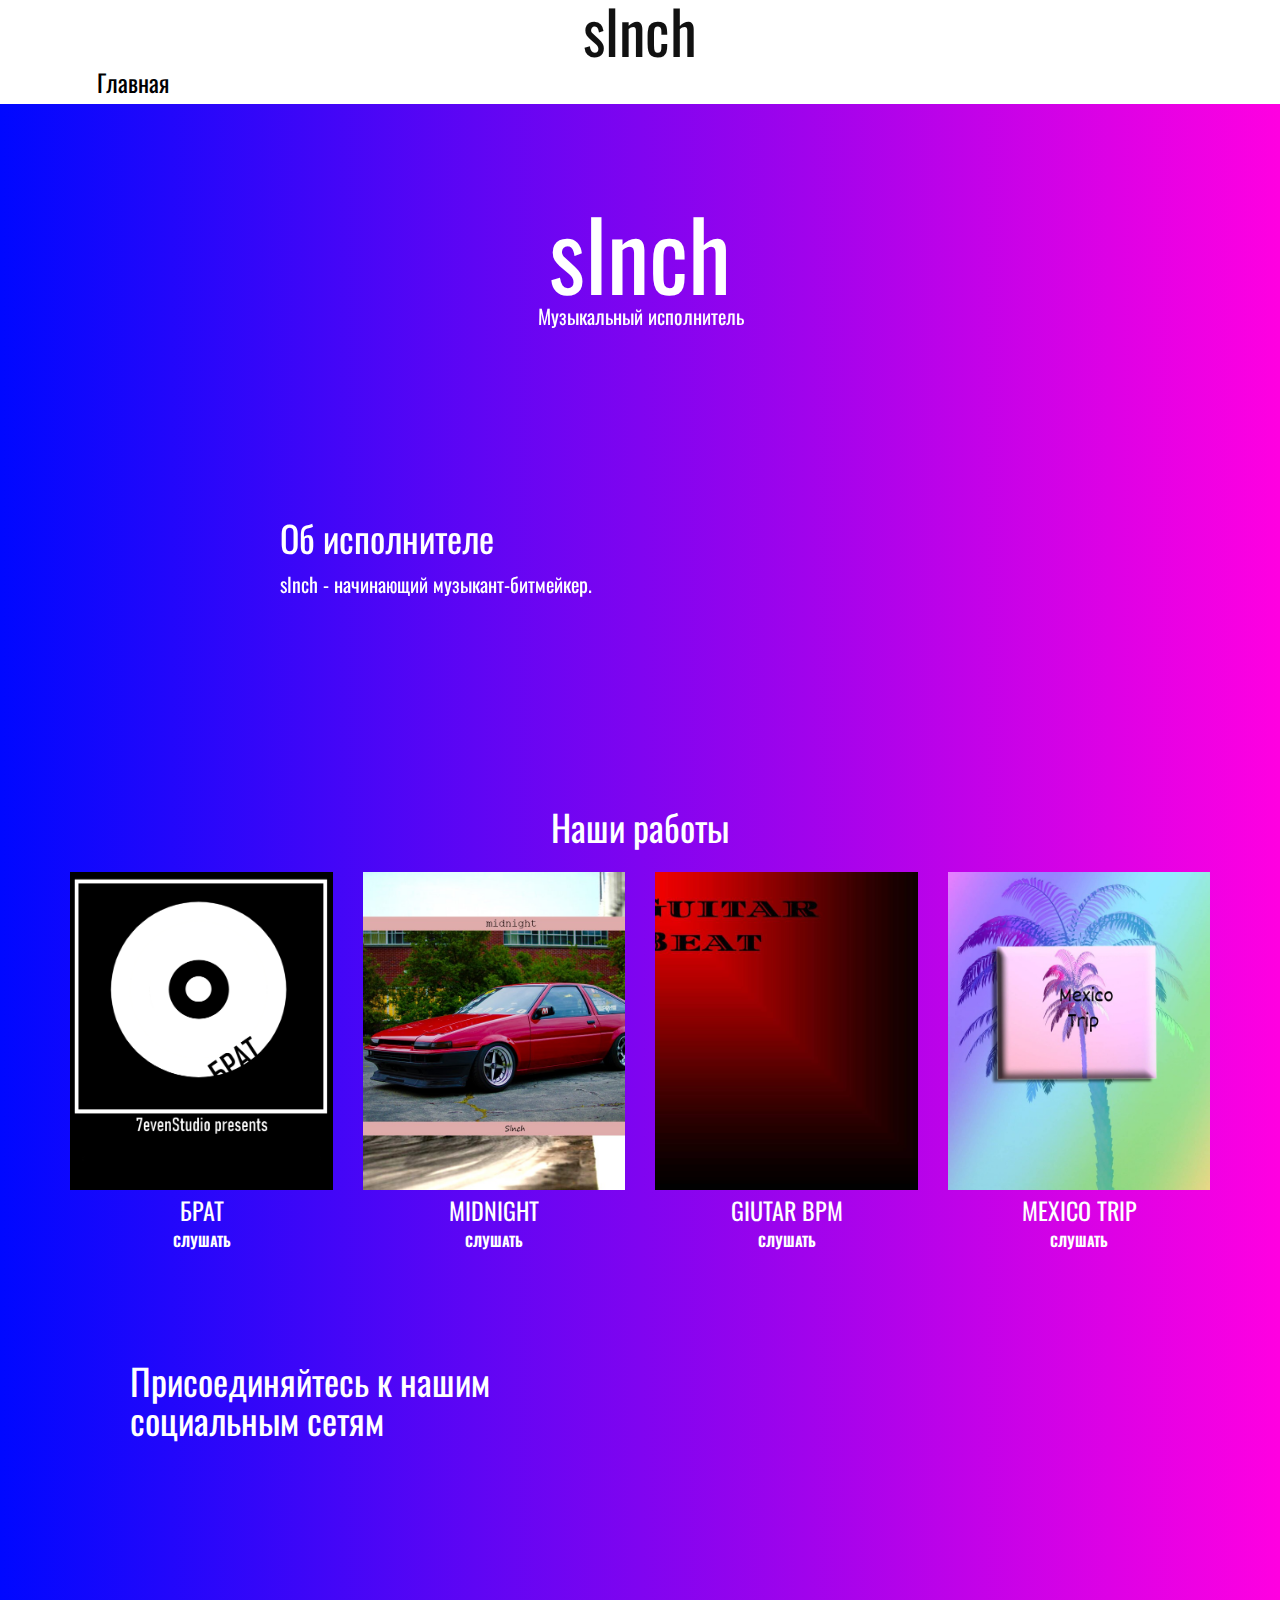
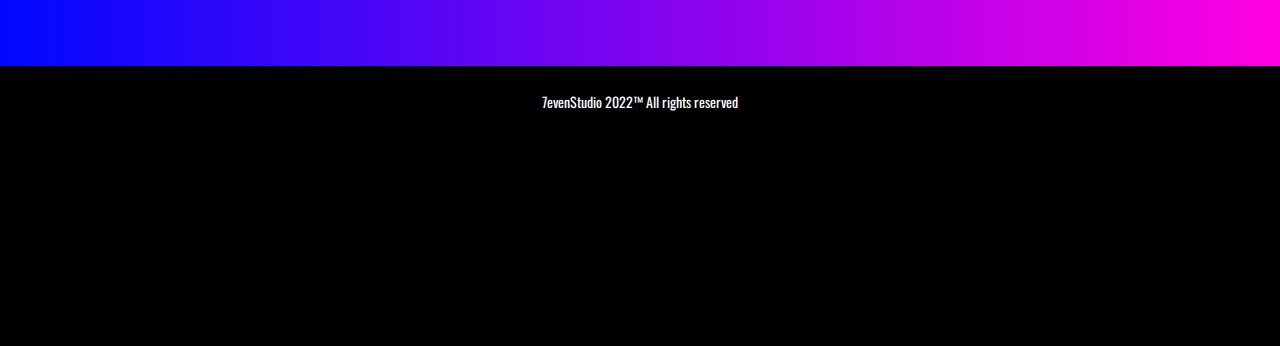
<file: index.html>
<!DOCTYPE html>
<html style="font-size: 16px;" lang="ru"><head>
    <meta name="viewport" content="width=device-width, initial-scale=1.0">
    <meta charset="utf-8">
    <meta name="keywords" content="slnch, исполнитель,музыка,music,musician,slnc,slinc">
    <meta name="description" content="Музыкант">
    <title>slnch</title>
    <link rel="stylesheet" href="nicepage.css" media="screen">
<link rel="stylesheet" href="MAIN_WINDOW.css" media="screen">
    <script class="u-script" type="text/javascript" src="jquery.js" "="" defer=""></script>
    <script class="u-script" type="text/javascript" src="nicepage.js" "="" defer=""></script>
    <meta name="generator" content="Nicepage 4.15.8, nicepage.com">
    <meta property="og:title" content="slnch">
    <meta property="og:description" content="Сайт музыканта slnch">
    <meta property="og:image" content="https://exezt.github.io/slnch.github.io/images/vda3askm2sbfjl717q9q.png">
    <meta property="og:url" content="https://exezt.github.io/slnch.github.io/">
    <link id="u-theme-google-font" rel="stylesheet" href="https://fonts.googleapis.com/css?family=Roboto:100,100i,300,300i,400,400i,500,500i,700,700i,900,900i|Open+Sans:300,300i,400,400i,500,500i,600,600i,700,700i,800,800i">
    <link id="u-page-google-font" rel="stylesheet" href="https://fonts.googleapis.com/css?family=Oswald:200,300,400,500,600,700">
    
    
    
    
    
    
    
    <script type="application/ld+json">{
		"@context": "http://schema.org",
		"@type": "Organization",
		"name": "MAIN_WEB"
}</script>
    <meta name="theme-color" content="#478ac9">
    <meta property="og:type" content="website">
  </head>
  <body data-home-page="MAIN_WINDOW.html" data-home-page-title="MAIN_WINDOW" class="u-body u-xl-mode" data-lang="ru"><header class=" u-clearfix u-header u-section-row-container" id="sec-7d97" data-animation-name="" data-animation-duration="0" data-animation-delay="0" data-animation-direction=""><div class="u-section-rows">
        <div class="u-clearfix u-section-row u-section-row-1" data-animation-name="" data-animation-duration="0" data-animation-delay="0" data-animation-direction="" id="sec-5b0d">
          
          
          
          
          
          <div class="u-align-left u-clearfix u-sheet u-valign-middle u-sheet-1">
            <p class="u-align-center u-custom-font u-font-oswald u-hover-feature u-text u-text-1">slnch</p>
          </div>
        </div>
        <div class="u-section-row u-section-row-2" id="sec-98c6">
          <div class="u-clearfix u-sheet u-sheet-2">
            <nav class="u-align-left u-menu u-menu-one-level u-offcanvas u-menu-1" data-submenu-level="with-reload">
              <div class="menu-collapse u-custom-font u-font-oswald" style="font-size: 1.5rem;">
                <a class="u-button-style u-custom-text-active-color u-custom-text-hover-color u-gradient u-nav-link" href="#" style="background-image: linear-gradient(to right, #ff00e1, #0008ff); padding: 5px 4px; font-size: calc(1em + 10px);">
                  <svg class="u-svg-link" preserveAspectRatio="xMidYMin slice" viewBox="0 0 302 302" style=""><use xmlns:xlink="http://www.w3.org/1999/xlink" xlink:href="#svg-8a8f"></use></svg>
                  <svg xmlns="http://www.w3.org/2000/svg" xmlns:xlink="http://www.w3.org/1999/xlink" version="1.1" id="svg-8a8f" x="0px" y="0px" viewBox="0 0 302 302" style="enable-background:new 0 0 302 302;" xml:space="preserve" class="u-svg-content"><g><rect y="36" width="302" height="30"></rect><rect y="236" width="302" height="30"></rect><rect y="136" width="302" height="30"></rect>
</g><g></g><g></g><g></g><g></g><g></g><g></g><g></g><g></g><g></g><g></g><g></g><g></g><g></g><g></g><g></g></svg>
                </a>
              </div>
              <div class="u-custom-menu u-nav-container">
                <ul class="u-custom-font u-font-oswald u-nav u-unstyled u-nav-1"><li class="u-nav-item"><a class="u-button-style u-nav-link u-text-active-black u-text-hover-custom-color-1" href="MAIN_WINDOW.html" style="padding: 10px 28px;">Главная</a>
</li></ul>
              </div>
              <div class="u-custom-menu u-nav-container-collapse">
                <div class="u-align-center u-container-style u-gradient u-inner-container-layout u-opacity u-opacity-95 u-sidenav u-sidenav-1">
                  <div class="u-inner-container-layout u-sidenav-overflow">
                    <div class="u-menu-close"></div>
                    <ul class="u-align-center u-custom-font u-font-oswald u-nav u-popupmenu-items u-unstyled u-nav-2"><li class="u-nav-item"><a class="u-button-style u-nav-link" href="MAIN_WINDOW.html">Главная</a>
</li></ul>
                  </div>
                </div>
                <div class="u-black u-menu-overlay u-opacity u-opacity-70"></div>
              </div>
            </nav>
          </div>
          
          
          
          
          
        </div>
      </div></header>
    <section class="skrollable skrollable-between u-align-center u-clearfix u-gradient u-section-1" id="sec-a178">
      <div class="u-clearfix u-sheet u-sheet-1">
        <h1 class="u-custom-font u-font-oswald u-text u-text-body-alt-color u-text-default u-title u-text-1" data-animation-name="customAnimationIn" data-animation-duration="3000"><b></b>slnch 
        </h1>
        <p class="u-custom-font u-font-oswald u-large-text u-text u-text-body-alt-color u-text-variant u-text-2" data-animation-name="customAnimationIn" data-animation-duration="3000">Музыкальный исполнитель</p>
      </div>
    </section>
    <section class="skrollable u-align-center u-clearfix u-gradient u-section-2" id="sec-ae1a">
      <div class="u-clearfix u-sheet u-sheet-1">
        <div class="u-container-style u-group u-group-1" data-animation-name="customAnimationIn" data-animation-duration="1000" data-animation-direction="" data-animation-delay="250">
          <div class="u-container-layout u-container-layout-1">
            <h2 class="u-custom-font u-font-oswald u-text u-text-default u-text-white u-text-1" data-animation-name="customAnimationIn" data-animation-duration="3000">Об исполнителе</h2>
            <h5 class="u-custom-font u-font-oswald u-text u-text-default u-text-white u-text-2" data-animation-name="customAnimationIn" data-animation-duration="3000" data-animation-direction="X">slnch - начинающий музыкант-битмейкер.</h5>
          </div>
        </div>
      </div>
    </section>
    <section class="u-align-center u-clearfix u-gradient u-section-3" id="carousel_98b2">
      <div class="u-clearfix u-sheet u-sheet-1">
        <h2 class="u-custom-font u-font-oswald u-text u-text-white u-text-1">Наши работы</h2>
        <div class="u-expanded-width u-list u-list-1">
          <div class="u-repeater u-repeater-1">
            <div class="u-container-style u-list-item u-repeater-item u-shape-rectangle u-list-item-1">
              <div class="u-container-layout u-similar-container u-container-layout-1">
                <img class="u-expanded-width u-image u-image-1" src="images/345351345.png" data-image-width="1280" data-image-height="1510">
                <div class="u-align-center u-container-style u-group u-group-1">
                  <div class="u-container-layout u-container-layout-2">
                    <h4 class="u-custom-font u-font-oswald u-text u-text-white u-text-2">БРАТ</h4>
                    <a href="https://soundcloud.com/slnch/brat_slnch" class="u-border-none u-btn u-button-style u-custom-font u-font-oswald u-none u-text-white u-btn-1">слушать</a>
                  </div>
                </div>
              </div>
            </div>
            <div class="u-align-center u-container-style u-list-item u-repeater-item u-shape-rectangle u-list-item-2">
              <div class="u-container-layout u-similar-container u-container-layout-3">
                <img class="u-expanded-width u-image u-image-2" src="images/23124134223421.jpg" data-image-width="1200" data-image-height="800">
                <div class="u-align-center u-container-style u-group u-video-cover u-group-2">
                  <div class="u-container-layout u-container-layout-4">
                    <h4 class="u-custom-font u-font-oswald u-text u-text-white u-text-3">MIDNIGHT</h4>
                    <a href="https://soundcloud.com/slnch/midnight" class="u-border-none u-btn u-button-style u-custom-font u-font-oswald u-none u-text-white u-btn-2">Слушать</a>
                  </div>
                </div>
              </div>
            </div>
            <div class="u-align-center u-container-style u-list-item u-repeater-item u-shape-rectangle u-list-item-3">
              <div class="u-container-layout u-similar-container u-container-layout-5">
                <img class="u-expanded-width u-image u-image-3" src="images/WhatsAppImage2022-07-30at13.30.18.jpeg" data-image-width="800" data-image-height="800">
                <div class="u-align-center u-container-style u-group u-video-cover u-group-3">
                  <div class="u-container-layout u-container-layout-6">
                    <h4 class="u-custom-font u-font-oswald u-text u-text-white u-text-4">GIUTAR BPM</h4>
                    <a href="https://soundcloud.com/slnch/guitar-bpm" class="u-border-none u-btn u-button-style u-custom-font u-font-oswald u-none u-text-white u-btn-3">Слушать</a>
                  </div>
                </div>
              </div>
            </div>
            <div class="u-align-center u-container-style u-list-item u-repeater-item u-shape-rectangle u-list-item-4">
              <div class="u-container-layout u-similar-container u-container-layout-7">
                <img class="u-expanded-width u-image u-image-4" src="images/WhatsAppImage2022-07-30at13.24.03.jpeg" data-image-width="1280" data-image-height="720">
                <div class="u-align-center u-container-style u-group u-video-cover u-group-4">
                  <div class="u-container-layout u-container-layout-8">
                    <h4 class="u-custom-font u-font-oswald u-text u-text-white u-text-5">MEXICO TRIP</h4>
                    <a href="https://soundcloud.com/slnch/mexico-trip" class="u-border-none u-btn u-button-style u-custom-font u-font-oswald u-none u-text-white u-btn-4">слушать</a>
                  </div>
                </div>
              </div>
            </div>
          </div>
        </div>
      </div>
    </section>
    <section class="skrollable u-clearfix u-gradient u-section-4" id="sec-a790">
      <div class="u-clearfix u-sheet u-sheet-1">
        <div class="u-clearfix u-expanded-width u-layout-wrap u-layout-wrap-1">
          <div class="u-gutter-0 u-layout">
            <div class="u-layout-row">
              <div class="u-align-left u-container-style u-layout-cell u-left-cell u-size-30 u-layout-cell-1">
                <div class="u-container-layout u-container-layout-1">
                  <h2 class="u-custom-font u-font-oswald u-text u-text-white u-text-1">Присоединяйтесь к нашим социальным сетям</h2>
                </div>
              </div>
              <div class="u-align-left-sm u-align-left-xs u-align-right-lg u-align-right-md u-align-right-xl u-container-style u-layout-cell u-right-cell u-size-30 u-layout-cell-2" data-animation-name="customAnimationIn" data-animation-duration="3000">
                <div class="u-container-layout u-valign-middle u-container-layout-2">
                  <div class="u-social-icons u-spacing-20 u-social-icons-1">
                    <a class="u-social-url" title="instagram" target="_blank" href="https://instagram.com/name"><span class="u-icon u-social-icon u-social-instagram u-icon-1"><svg class="u-svg-link" preserveAspectRatio="xMidYMin slice" viewBox="0 0 512 512" style=""><use xmlns:xlink="http://www.w3.org/1999/xlink" xlink:href="#svg-ddc9"></use></svg><svg class="u-svg-content" viewBox="0 0 512 512" id="svg-ddc9"><path d="m305 256c0 27.0625-21.9375 49-49 49s-49-21.9375-49-49 21.9375-49 49-49 49 21.9375 49 49zm0 0"></path><path d="m370.59375 169.304688c-2.355469-6.382813-6.113281-12.160157-10.996094-16.902344-4.742187-4.882813-10.515625-8.640625-16.902344-10.996094-5.179687-2.011719-12.960937-4.40625-27.292968-5.058594-15.503906-.707031-20.152344-.859375-59.402344-.859375-39.253906 0-43.902344.148438-59.402344.855469-14.332031.65625-22.117187 3.050781-27.292968 5.0625-6.386719 2.355469-12.164063 6.113281-16.902344 10.996094-4.882813 4.742187-8.640625 10.515625-11 16.902344-2.011719 5.179687-4.40625 12.964843-5.058594 27.296874-.707031 15.5-.859375 20.148438-.859375 59.402344 0 39.25.152344 43.898438.859375 59.402344.652344 14.332031 3.046875 22.113281 5.058594 27.292969 2.359375 6.386719 6.113281 12.160156 10.996094 16.902343 4.742187 4.882813 10.515624 8.640626 16.902343 10.996094 5.179688 2.015625 12.964844 4.410156 27.296875 5.0625 15.5.707032 20.144532.855469 59.398438.855469 39.257812 0 43.90625-.148437 59.402344-.855469 14.332031-.652344 22.117187-3.046875 27.296874-5.0625 12.820313-4.945312 22.953126-15.078125 27.898438-27.898437 2.011719-5.179688 4.40625-12.960938 5.0625-27.292969.707031-15.503906.855469-20.152344.855469-59.402344 0-39.253906-.148438-43.902344-.855469-59.402344-.652344-14.332031-3.046875-22.117187-5.0625-27.296874zm-114.59375 162.179687c-41.691406 0-75.488281-33.792969-75.488281-75.484375s33.796875-75.484375 75.488281-75.484375c41.6875 0 75.484375 33.792969 75.484375 75.484375s-33.796875 75.484375-75.484375 75.484375zm78.46875-136.3125c-9.742188 0-17.640625-7.898437-17.640625-17.640625s7.898437-17.640625 17.640625-17.640625 17.640625 7.898437 17.640625 17.640625c-.003906 9.742188-7.898437 17.640625-17.640625 17.640625zm0 0"></path><path d="m256 0c-141.363281 0-256 114.636719-256 256s114.636719 256 256 256 256-114.636719 256-256-114.636719-256-256-256zm146.113281 316.605469c-.710937 15.648437-3.199219 26.332031-6.832031 35.683593-7.636719 19.746094-23.246094 35.355469-42.992188 42.992188-9.347656 3.632812-20.035156 6.117188-35.679687 6.832031-15.675781.714844-20.683594.886719-60.605469.886719-39.925781 0-44.929687-.171875-60.609375-.886719-15.644531-.714843-26.332031-3.199219-35.679687-6.832031-9.8125-3.691406-18.695313-9.476562-26.039063-16.957031-7.476562-7.339844-13.261719-16.226563-16.953125-26.035157-3.632812-9.347656-6.121094-20.035156-6.832031-35.679687-.722656-15.679687-.890625-20.6875-.890625-60.609375s.167969-44.929688.886719-60.605469c.710937-15.648437 3.195312-26.332031 6.828125-35.683593 3.691406-9.808594 9.480468-18.695313 16.960937-26.035157 7.339844-7.480469 16.226563-13.265625 26.035157-16.957031 9.351562-3.632812 20.035156-6.117188 35.683593-6.832031 15.675781-.714844 20.683594-.886719 60.605469-.886719s44.929688.171875 60.605469.890625c15.648437.710937 26.332031 3.195313 35.683593 6.824219 9.808594 3.691406 18.695313 9.480468 26.039063 16.960937 7.476563 7.34375 13.265625 16.226563 16.953125 26.035157 3.636719 9.351562 6.121094 20.035156 6.835938 35.683593.714843 15.675781.882812 20.683594.882812 60.605469s-.167969 44.929688-.886719 60.605469zm0 0"></path></svg></span>
                    </a>
                    <a class="u-social-url" target="_blank" data-type="VK" title="VK" href="#sec-8b09"><span class="u-file-icon u-icon u-social-icon u-social-vk u-icon-2"><img src="images/5969029.png" alt=""></span>
                    </a>
                    <a class="u-social-url" target="_blank" data-type="Telegram" title="Telegram" href="https://t.me/strogomd"><span class="u-file-icon u-icon u-social-icon u-social-telegram u-icon-3"><img src="images/2111710.png" alt=""></span>
                    </a>
                  </div>
                </div>
              </div>
            </div>
          </div>
        </div>
      </div>
    </section>
    <div class="u-rotation-parent"></div>
    
    
    
    
    <footer class="u-align-center u-black u-clearfix u-footer u-footer" id="sec-1759"><div class="u-clearfix u-sheet u-sheet-1">
        <p class="u-custom-font u-font-oswald u-small-text u-text u-text-variant u-text-1">7evenStudio 2022™︎ All rights reserved<br>
        </p>
      </div></footer>
  <span style="height: 64px; width: 64px; right: 30px; bottom: 155px; padding: 10px; background-image: linear-gradient(#ff00e1, #0008ff);" class="u-back-to-top u-file-icon u-flip-horizontal u-flip-vertical u-gradient u-icon u-icon-circle u-opacity u-opacity-85 u-rotate-90 u-text-black" data-href="#"><img src="images/7850723.png" alt="" data-original-src="images/7850723-7.png" data-color="#000000"></span>
  <section class="u-align-center u-black u-clearfix u-container-style u-dialog-block u-opacity u-opacity-70 u-valign-middle u-dialog-section-7" id="sec-8b09">
      <div class="u-container-style u-dialog u-shape-rectangle u-white u-dialog-1">
        <div class="u-container-layout u-container-layout-1">
          <h2 class="u-align-center u-custom-font u-font-oswald u-text u-text-default u-text-1">404 not found</h2>
          <p class="u-align-center u-custom-font u-font-oswald u-text u-text-2">Приносим извинения за предоставленные неудобства</p>
        </div><button class="u-absolute-hcenter u-dialog-close-button u-icon u-text-black u-icon-1"><svg class="u-svg-link" preserveAspectRatio="xMidYMin slice" viewBox="0 0 413.348 413.348" style=""><use xmlns:xlink="http://www.w3.org/1999/xlink" xlink:href="#svg-5801"></use></svg><svg xmlns="http://www.w3.org/2000/svg" xmlns:xlink="http://www.w3.org/1999/xlink" version="1.1" xml:space="preserve" class="u-svg-content" viewBox="0 0 413.348 413.348" id="svg-5801"><path d="m413.348 24.354-24.354-24.354-182.32 182.32-182.32-182.32-24.354 24.354 182.32 182.32-182.32 182.32 24.354 24.354 182.32-182.32 182.32 182.32 24.354-24.354-182.32-182.32z"></path></svg></button>
      </div>
    </section><style> .u-dialog-section-7 {
  min-height: 826px;
}

.u-dialog-section-7 .u-dialog-1 {
  width: 566px;
  min-height: 367px;
  box-shadow: 5px 5px 20px 0 rgba(0,0,0,0.4);
  margin: 60px auto;
}

.u-dialog-section-7 .u-container-layout-1 {
  padding: 40px 30px;
}

.u-dialog-section-7 .u-text-1 {
  font-size: 2.5rem;
  text-transform: uppercase;
  letter-spacing: 3px;
  font-weight: 700;
  margin: 67px auto 0;
}

.u-dialog-section-7 .u-text-2 {
  margin: 20px 0 0;
}

.u-dialog-section-7 .u-icon-1 {
  width: 22px;
  height: 22px;
  top: 292px;
  position: absolute;
}

@media (max-width: 1199px) {
  .u-dialog-section-7 .u-dialog-1 {
    height: auto;
  }

  .u-dialog-section-7 .u-icon-1 {
    left: auto;
    right: 16px;
  }
}

@media (max-width: 991px) {
  .u-dialog-section-7 .u-container-layout-1 {
    padding-top: 30px;
    padding-bottom: 30px;
  }
}

@media (max-width: 767px) {
  .u-dialog-section-7 .u-dialog-1 {
    width: 540px;
  }
}

@media (max-width: 575px) {
  .u-dialog-section-7 .u-dialog-1 {
    width: 340px;
  }

  .u-dialog-section-7 .u-container-layout-1 {
    padding-left: 20px;
    padding-right: 20px;
  }

  .u-dialog-section-7 .u-text-1 {
    font-size: 2.25rem;
  }
}</style>
</body></html>
</file>
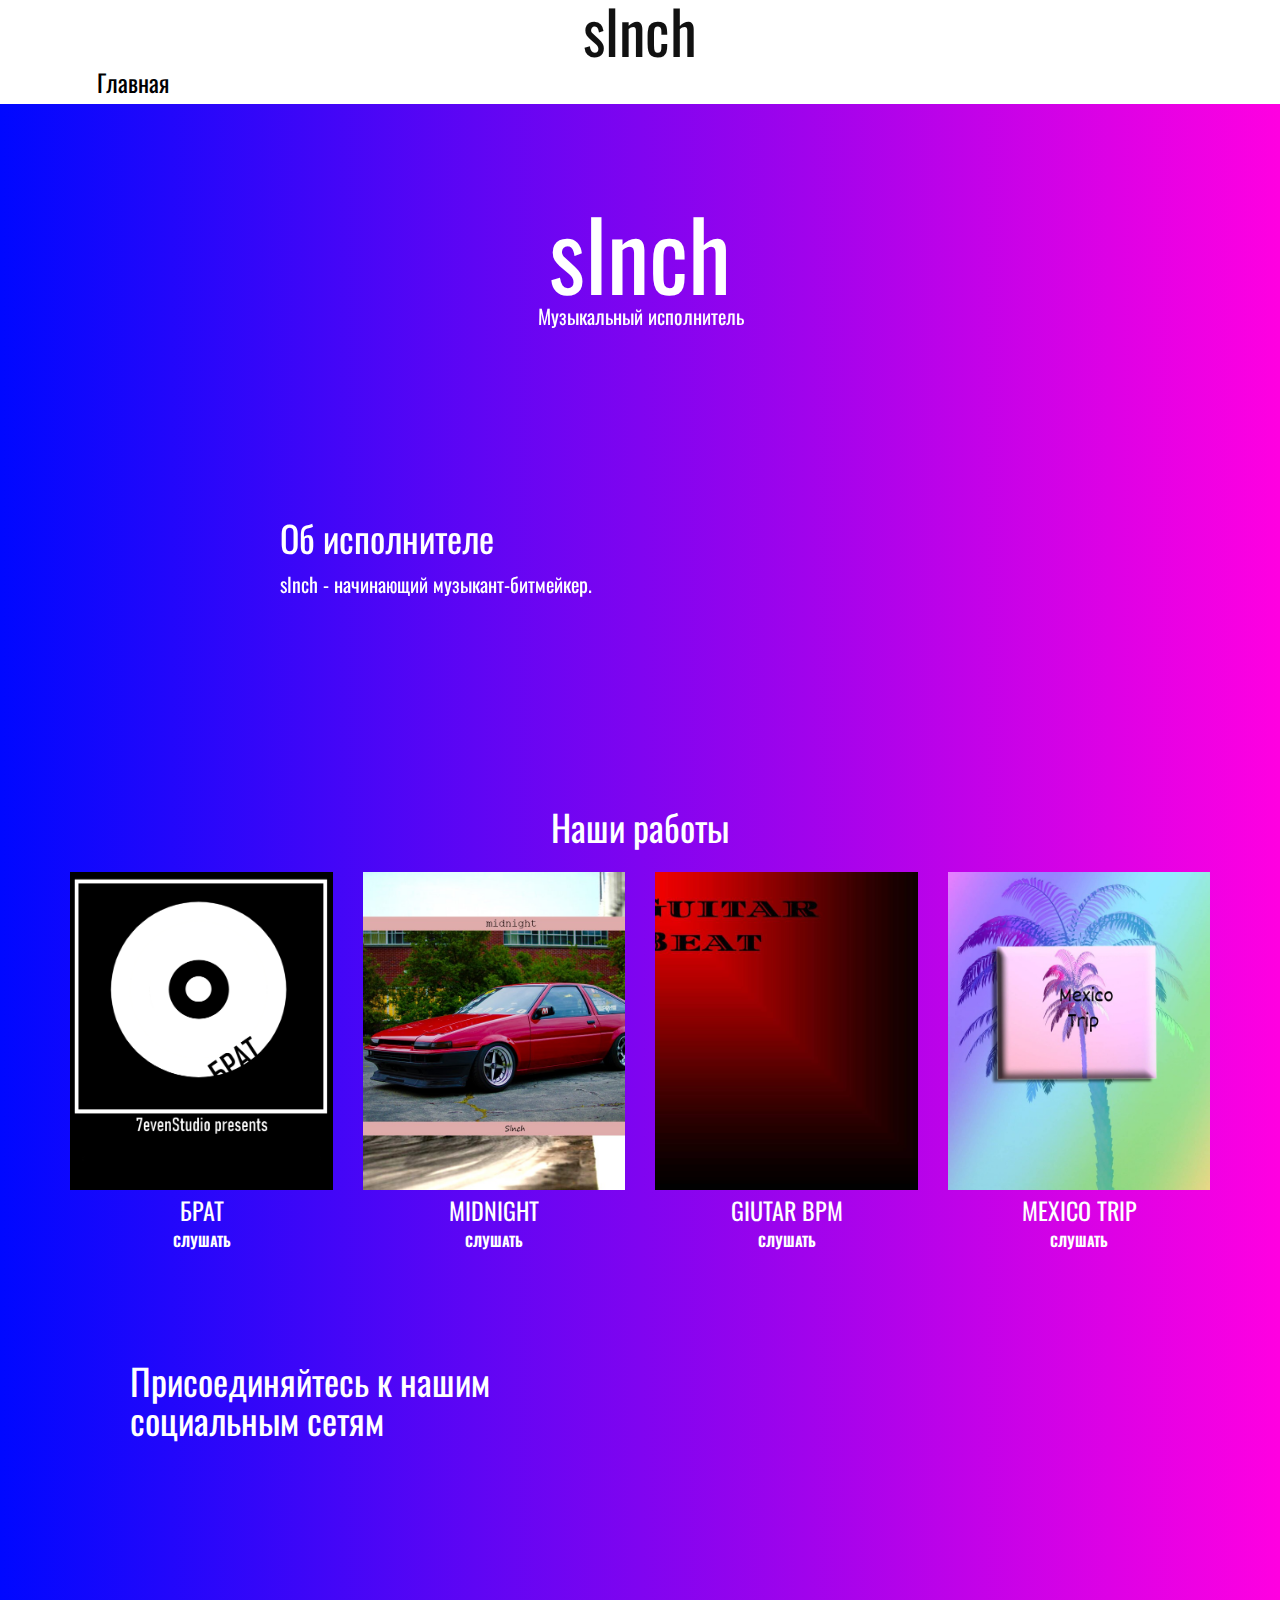
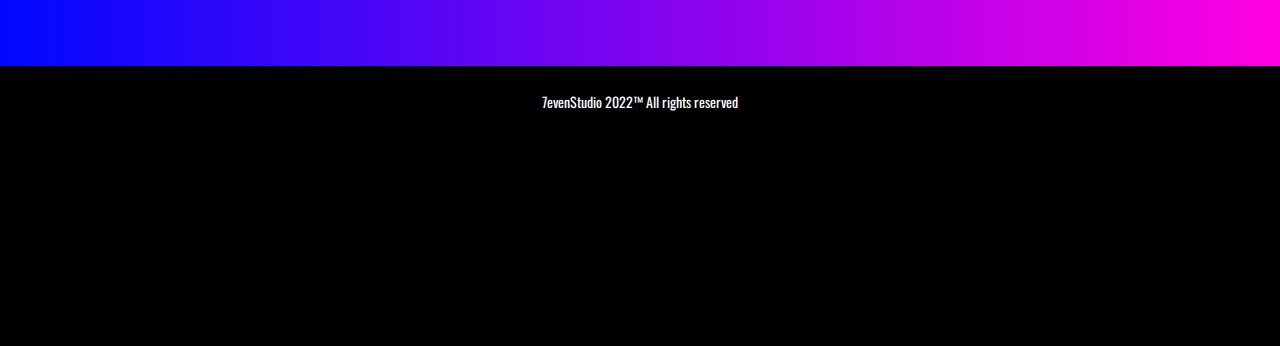
<file: MAIN_WINDOW.html>
<!DOCTYPE html>
<html style="font-size: 16px;" lang="ru"><head>
    <meta name="viewport" content="width=device-width, initial-scale=1.0">
    <meta charset="utf-8">
    <meta name="keywords" content="slnch, исполнитель,музыка,music,musician,slnc,slinc">
    <meta name="description" content="Музыкант">
    <title>slnch</title>
    <link rel="stylesheet" href="nicepage.css" media="screen">
    <link rel="stylesheet" href="MAIN_WINDOW.css" media="screen">
    <script class="u-script" type="text/javascript" src="jquery.js" "="" defer=""></script>
    <script class="u-script" type="text/javascript" src="nicepage.js" "="" defer=""></script>
    <meta name="generator" content="Nicepage 4.15.8, nicepage.com">
    <meta property="og:title" content="slnch">
    <meta property="og:description" content="Сайт музыканта slnch">
    <meta property="og:image" content="https://exezt.github.io/slnch.github.io/images/vda3askm2sbfjl717q9q.png">
    <meta property="og:url" content="https://exezt.github.io/slnch.github.io/">
    <link id="u-theme-google-font" rel="stylesheet" href="https://fonts.googleapis.com/css?family=Roboto:100,100i,300,300i,400,400i,500,500i,700,700i,900,900i|Open+Sans:300,300i,400,400i,500,500i,600,600i,700,700i,800,800i">
    <link id="u-page-google-font" rel="stylesheet" href="https://fonts.googleapis.com/css?family=Oswald:200,300,400,500,600,700">
    
    
    
    
    
    
    
    <script type="application/ld+json">{
		"@context": "http://schema.org",
		"@type": "Organization",
		"name": "MAIN_WEB"
}</script>
    <meta name="theme-color" content="#478ac9">
    <meta property="og:type" content="website">
  </head>
  <body class="u-body u-xl-mode" data-lang="ru"><header class=" u-clearfix u-header u-section-row-container" id="sec-7d97" data-animation-name="" data-animation-duration="0" data-animation-delay="0" data-animation-direction=""><div class="u-section-rows">
        <div class="u-clearfix u-section-row u-section-row-1" data-animation-name="" data-animation-duration="0" data-animation-delay="0" data-animation-direction="" id="sec-5b0d">
          
          
          
          
          
          <div class="u-align-left u-clearfix u-sheet u-valign-middle u-sheet-1">
            <p class="u-align-center u-custom-font u-font-oswald u-hover-feature u-text u-text-1">slnch</p>
          </div>
        </div>
        <div class="u-section-row u-section-row-2" id="sec-98c6">
          <div class="u-clearfix u-sheet u-sheet-2">
            <nav class="u-align-left u-menu u-menu-one-level u-offcanvas u-menu-1" data-submenu-level="with-reload">
              <div class="menu-collapse u-custom-font u-font-oswald" style="font-size: 1.5rem;">
                <a class="u-button-style u-custom-text-active-color u-custom-text-hover-color u-gradient u-nav-link" href="#" style="background-image: linear-gradient(to right, #ff00e1, #0008ff); padding: 5px 4px; font-size: calc(1em + 10px);">
                  <svg class="u-svg-link" preserveAspectRatio="xMidYMin slice" viewBox="0 0 302 302" style=""><use xmlns:xlink="http://www.w3.org/1999/xlink" xlink:href="#svg-8a8f"></use></svg>
                  <svg xmlns="http://www.w3.org/2000/svg" xmlns:xlink="http://www.w3.org/1999/xlink" version="1.1" id="svg-8a8f" x="0px" y="0px" viewBox="0 0 302 302" style="enable-background:new 0 0 302 302;" xml:space="preserve" class="u-svg-content"><g><rect y="36" width="302" height="30"></rect><rect y="236" width="302" height="30"></rect><rect y="136" width="302" height="30"></rect>
</g><g></g><g></g><g></g><g></g><g></g><g></g><g></g><g></g><g></g><g></g><g></g><g></g><g></g><g></g><g></g></svg>
                </a>
              </div>
              <div class="u-custom-menu u-nav-container">
                <ul class="u-custom-font u-font-oswald u-nav u-unstyled u-nav-1"><li class="u-nav-item"><a class="u-button-style u-nav-link u-text-active-black u-text-hover-custom-color-1" href="MAIN_WINDOW.html" style="padding: 10px 28px;">Главная</a>
</li></ul>
              </div>
              <div class="u-custom-menu u-nav-container-collapse">
                <div class="u-align-center u-container-style u-gradient u-inner-container-layout u-opacity u-opacity-95 u-sidenav u-sidenav-1">
                  <div class="u-inner-container-layout u-sidenav-overflow">
                    <div class="u-menu-close"></div>
                    <ul class="u-align-center u-custom-font u-font-oswald u-nav u-popupmenu-items u-unstyled u-nav-2"><li class="u-nav-item"><a class="u-button-style u-nav-link" href="MAIN_WINDOW.html">Главная</a>
</li></ul>
                  </div>
                </div>
                <div class="u-black u-menu-overlay u-opacity u-opacity-70"></div>
              </div>
            </nav>
          </div>
          
          
          
          
          
        </div>
      </div></header>
    <section class="skrollable skrollable-between u-align-center u-clearfix u-gradient u-section-1" id="sec-a178">
      <div class="u-clearfix u-sheet u-sheet-1">
        <h1 class="u-custom-font u-font-oswald u-text u-text-body-alt-color u-text-default u-title u-text-1" data-animation-name="customAnimationIn" data-animation-duration="3000"><b></b>slnch 
        </h1>
        <p class="u-custom-font u-font-oswald u-large-text u-text u-text-body-alt-color u-text-variant u-text-2" data-animation-name="customAnimationIn" data-animation-duration="3000">Музыкальный исполнитель</p>
      </div>
    </section>
    <section class="skrollable u-align-center u-clearfix u-gradient u-section-2" id="sec-ae1a">
      <div class="u-clearfix u-sheet u-sheet-1">
        <div class="u-container-style u-group u-group-1" data-animation-name="customAnimationIn" data-animation-duration="1000" data-animation-direction="" data-animation-delay="250">
          <div class="u-container-layout u-container-layout-1">
            <h2 class="u-custom-font u-font-oswald u-text u-text-default u-text-white u-text-1" data-animation-name="customAnimationIn" data-animation-duration="3000">Об исполнителе</h2>
            <h5 class="u-custom-font u-font-oswald u-text u-text-default u-text-white u-text-2" data-animation-name="customAnimationIn" data-animation-duration="3000" data-animation-direction="X">slnch - начинающий музыкант-битмейкер.</h5>
          </div>
        </div>
      </div>
    </section>
    <section class="u-align-center u-clearfix u-gradient u-section-3" id="carousel_98b2">
      <div class="u-clearfix u-sheet u-sheet-1">
        <h2 class="u-custom-font u-font-oswald u-text u-text-white u-text-1">Наши работы</h2>
        <div class="u-expanded-width u-list u-list-1">
          <div class="u-repeater u-repeater-1">
            <div class="u-container-style u-list-item u-repeater-item u-shape-rectangle u-list-item-1">
              <div class="u-container-layout u-similar-container u-container-layout-1">
                <img class="u-expanded-width u-image u-image-1" src="images/345351345.png" data-image-width="1280" data-image-height="1510">
                <div class="u-align-center u-container-style u-group u-group-1">
                  <div class="u-container-layout u-container-layout-2">
                    <h4 class="u-custom-font u-font-oswald u-text u-text-white u-text-2">БРАТ</h4>
                    <a href="https://soundcloud.com/slnch/brat_slnch" class="u-border-none u-btn u-button-style u-custom-font u-font-oswald u-none u-text-white u-btn-1">слушать</a>
                  </div>
                </div>
              </div>
            </div>
            <div class="u-align-center u-container-style u-list-item u-repeater-item u-shape-rectangle u-list-item-2">
              <div class="u-container-layout u-similar-container u-container-layout-3">
                <img class="u-expanded-width u-image u-image-2" src="images/23124134223421.jpg" data-image-width="1200" data-image-height="800">
                <div class="u-align-center u-container-style u-group u-video-cover u-group-2">
                  <div class="u-container-layout u-container-layout-4">
                    <h4 class="u-custom-font u-font-oswald u-text u-text-white u-text-3">MIDNIGHT</h4>
                    <a href="https://soundcloud.com/slnch/midnight" class="u-border-none u-btn u-button-style u-custom-font u-font-oswald u-none u-text-white u-btn-2">Слушать</a>
                  </div>
                </div>
              </div>
            </div>
            <div class="u-align-center u-container-style u-list-item u-repeater-item u-shape-rectangle u-list-item-3">
              <div class="u-container-layout u-similar-container u-container-layout-5">
                <img class="u-expanded-width u-image u-image-3" src="images/WhatsAppImage2022-07-30at13.30.18.jpeg" data-image-width="800" data-image-height="800">
                <div class="u-align-center u-container-style u-group u-video-cover u-group-3">
                  <div class="u-container-layout u-container-layout-6">
                    <h4 class="u-custom-font u-font-oswald u-text u-text-white u-text-4">GIUTAR BPM</h4>
                    <a href="https://soundcloud.com/slnch/guitar-bpm" class="u-border-none u-btn u-button-style u-custom-font u-font-oswald u-none u-text-white u-btn-3">Слушать</a>
                  </div>
                </div>
              </div>
            </div>
            <div class="u-align-center u-container-style u-list-item u-repeater-item u-shape-rectangle u-list-item-4">
              <div class="u-container-layout u-similar-container u-container-layout-7">
                <img class="u-expanded-width u-image u-image-4" src="images/WhatsAppImage2022-07-30at13.24.03.jpeg" data-image-width="1280" data-image-height="720">
                <div class="u-align-center u-container-style u-group u-video-cover u-group-4">
                  <div class="u-container-layout u-container-layout-8">
                    <h4 class="u-custom-font u-font-oswald u-text u-text-white u-text-5">MEXICO TRIP</h4>
                    <a href="https://soundcloud.com/slnch/mexico-trip" class="u-border-none u-btn u-button-style u-custom-font u-font-oswald u-none u-text-white u-btn-4">слушать</a>
                  </div>
                </div>
              </div>
            </div>
          </div>
        </div>
      </div>
    </section>
    <section class="skrollable u-clearfix u-gradient u-section-4" id="sec-a790">
      <div class="u-clearfix u-sheet u-sheet-1">
        <div class="u-clearfix u-expanded-width u-layout-wrap u-layout-wrap-1">
          <div class="u-gutter-0 u-layout">
            <div class="u-layout-row">
              <div class="u-align-left u-container-style u-layout-cell u-left-cell u-size-30 u-layout-cell-1">
                <div class="u-container-layout u-container-layout-1">
                  <h2 class="u-custom-font u-font-oswald u-text u-text-white u-text-1">Присоединяйтесь к нашим социальным сетям</h2>
                </div>
              </div>
              <div class="u-align-left-sm u-align-left-xs u-align-right-lg u-align-right-md u-align-right-xl u-container-style u-layout-cell u-right-cell u-size-30 u-layout-cell-2" data-animation-name="customAnimationIn" data-animation-duration="3000">
                <div class="u-container-layout u-valign-middle u-container-layout-2">
                  <div class="u-social-icons u-spacing-20 u-social-icons-1">
                    <a class="u-social-url" title="instagram" target="_blank" href="https://instagram.com/name"><span class="u-icon u-social-icon u-social-instagram u-icon-1"><svg class="u-svg-link" preserveAspectRatio="xMidYMin slice" viewBox="0 0 512 512" style=""><use xmlns:xlink="http://www.w3.org/1999/xlink" xlink:href="#svg-ddc9"></use></svg><svg class="u-svg-content" viewBox="0 0 512 512" id="svg-ddc9"><path d="m305 256c0 27.0625-21.9375 49-49 49s-49-21.9375-49-49 21.9375-49 49-49 49 21.9375 49 49zm0 0"></path><path d="m370.59375 169.304688c-2.355469-6.382813-6.113281-12.160157-10.996094-16.902344-4.742187-4.882813-10.515625-8.640625-16.902344-10.996094-5.179687-2.011719-12.960937-4.40625-27.292968-5.058594-15.503906-.707031-20.152344-.859375-59.402344-.859375-39.253906 0-43.902344.148438-59.402344.855469-14.332031.65625-22.117187 3.050781-27.292968 5.0625-6.386719 2.355469-12.164063 6.113281-16.902344 10.996094-4.882813 4.742187-8.640625 10.515625-11 16.902344-2.011719 5.179687-4.40625 12.964843-5.058594 27.296874-.707031 15.5-.859375 20.148438-.859375 59.402344 0 39.25.152344 43.898438.859375 59.402344.652344 14.332031 3.046875 22.113281 5.058594 27.292969 2.359375 6.386719 6.113281 12.160156 10.996094 16.902343 4.742187 4.882813 10.515624 8.640626 16.902343 10.996094 5.179688 2.015625 12.964844 4.410156 27.296875 5.0625 15.5.707032 20.144532.855469 59.398438.855469 39.257812 0 43.90625-.148437 59.402344-.855469 14.332031-.652344 22.117187-3.046875 27.296874-5.0625 12.820313-4.945312 22.953126-15.078125 27.898438-27.898437 2.011719-5.179688 4.40625-12.960938 5.0625-27.292969.707031-15.503906.855469-20.152344.855469-59.402344 0-39.253906-.148438-43.902344-.855469-59.402344-.652344-14.332031-3.046875-22.117187-5.0625-27.296874zm-114.59375 162.179687c-41.691406 0-75.488281-33.792969-75.488281-75.484375s33.796875-75.484375 75.488281-75.484375c41.6875 0 75.484375 33.792969 75.484375 75.484375s-33.796875 75.484375-75.484375 75.484375zm78.46875-136.3125c-9.742188 0-17.640625-7.898437-17.640625-17.640625s7.898437-17.640625 17.640625-17.640625 17.640625 7.898437 17.640625 17.640625c-.003906 9.742188-7.898437 17.640625-17.640625 17.640625zm0 0"></path><path d="m256 0c-141.363281 0-256 114.636719-256 256s114.636719 256 256 256 256-114.636719 256-256-114.636719-256-256-256zm146.113281 316.605469c-.710937 15.648437-3.199219 26.332031-6.832031 35.683593-7.636719 19.746094-23.246094 35.355469-42.992188 42.992188-9.347656 3.632812-20.035156 6.117188-35.679687 6.832031-15.675781.714844-20.683594.886719-60.605469.886719-39.925781 0-44.929687-.171875-60.609375-.886719-15.644531-.714843-26.332031-3.199219-35.679687-6.832031-9.8125-3.691406-18.695313-9.476562-26.039063-16.957031-7.476562-7.339844-13.261719-16.226563-16.953125-26.035157-3.632812-9.347656-6.121094-20.035156-6.832031-35.679687-.722656-15.679687-.890625-20.6875-.890625-60.609375s.167969-44.929688.886719-60.605469c.710937-15.648437 3.195312-26.332031 6.828125-35.683593 3.691406-9.808594 9.480468-18.695313 16.960937-26.035157 7.339844-7.480469 16.226563-13.265625 26.035157-16.957031 9.351562-3.632812 20.035156-6.117188 35.683593-6.832031 15.675781-.714844 20.683594-.886719 60.605469-.886719s44.929688.171875 60.605469.890625c15.648437.710937 26.332031 3.195313 35.683593 6.824219 9.808594 3.691406 18.695313 9.480468 26.039063 16.960937 7.476563 7.34375 13.265625 16.226563 16.953125 26.035157 3.636719 9.351562 6.121094 20.035156 6.835938 35.683593.714843 15.675781.882812 20.683594.882812 60.605469s-.167969 44.929688-.886719 60.605469zm0 0"></path></svg></span>
                    </a>
                    <a class="u-social-url" target="_blank" data-type="VK" title="VK" href="#sec-8b09"><span class="u-file-icon u-icon u-social-icon u-social-vk u-icon-2"><img src="images/5969029.png" alt=""></span>
                    </a>
                    <a class="u-social-url" target="_blank" data-type="Telegram" title="Telegram" href="https://t.me/strogomd"><span class="u-file-icon u-icon u-social-icon u-social-telegram u-icon-3"><img src="images/2111710.png" alt=""></span>
                    </a>
                  </div>
                </div>
              </div>
            </div>
          </div>
        </div>
      </div>
    </section>
    <div class="u-rotation-parent"></div>
    
    
    
    
    <footer class="u-align-center u-black u-clearfix u-footer u-footer" id="sec-1759"><div class="u-clearfix u-sheet u-sheet-1">
        <p class="u-custom-font u-font-oswald u-small-text u-text u-text-variant u-text-1">7evenStudio 2022™︎ All rights reserved<br>
        </p>
      </div></footer>
  <span style="height: 64px; width: 64px; right: 30px; bottom: 155px; padding: 10px; background-image: linear-gradient(#ff00e1, #0008ff);" class="u-back-to-top u-file-icon u-flip-horizontal u-flip-vertical u-gradient u-icon u-icon-circle u-opacity u-opacity-85 u-rotate-90 u-text-black" data-href="#"><img src="images/7850723.png" alt="" data-original-src="images/7850723-7.png" data-color="#000000"></span>
  <section class="u-align-center u-black u-clearfix u-container-style u-dialog-block u-opacity u-opacity-70 u-valign-middle u-dialog-section-7" id="sec-8b09">
      <div class="u-container-style u-dialog u-shape-rectangle u-white u-dialog-1">
        <div class="u-container-layout u-container-layout-1">
          <h2 class="u-align-center u-custom-font u-font-oswald u-text u-text-default u-text-1">404 not found</h2>
          <p class="u-align-center u-custom-font u-font-oswald u-text u-text-2">Приносим извинения за предоставленные неудобства</p>
        </div><button class="u-absolute-hcenter u-dialog-close-button u-icon u-text-black u-icon-1"><svg class="u-svg-link" preserveAspectRatio="xMidYMin slice" viewBox="0 0 413.348 413.348" style=""><use xmlns:xlink="http://www.w3.org/1999/xlink" xlink:href="#svg-5801"></use></svg><svg xmlns="http://www.w3.org/2000/svg" xmlns:xlink="http://www.w3.org/1999/xlink" version="1.1" xml:space="preserve" class="u-svg-content" viewBox="0 0 413.348 413.348" id="svg-5801"><path d="m413.348 24.354-24.354-24.354-182.32 182.32-182.32-182.32-24.354 24.354 182.32 182.32-182.32 182.32 24.354 24.354 182.32-182.32 182.32 182.32 24.354-24.354-182.32-182.32z"></path></svg></button>
      </div>
    </section><style> .u-dialog-section-7 {
  min-height: 826px;
}

.u-dialog-section-7 .u-dialog-1 {
  width: 566px;
  min-height: 367px;
  box-shadow: 5px 5px 20px 0 rgba(0,0,0,0.4);
  margin: 60px auto;
}

.u-dialog-section-7 .u-container-layout-1 {
  padding: 40px 30px;
}

.u-dialog-section-7 .u-text-1 {
  font-size: 2.5rem;
  text-transform: uppercase;
  letter-spacing: 3px;
  font-weight: 700;
  margin: 67px auto 0;
}

.u-dialog-section-7 .u-text-2 {
  margin: 20px 0 0;
}

.u-dialog-section-7 .u-icon-1 {
  width: 22px;
  height: 22px;
  top: 292px;
  position: absolute;
}

@media (max-width: 1199px) {
  .u-dialog-section-7 .u-dialog-1 {
    height: auto;
  }

  .u-dialog-section-7 .u-icon-1 {
    left: auto;
    right: 16px;
  }
}

@media (max-width: 991px) {
  .u-dialog-section-7 .u-container-layout-1 {
    padding-top: 30px;
    padding-bottom: 30px;
  }
}

@media (max-width: 767px) {
  .u-dialog-section-7 .u-dialog-1 {
    width: 540px;
  }
}

@media (max-width: 575px) {
  .u-dialog-section-7 .u-dialog-1 {
    width: 340px;
  }

  .u-dialog-section-7 .u-container-layout-1 {
    padding-left: 20px;
    padding-right: 20px;
  }

  .u-dialog-section-7 .u-text-1 {
    font-size: 2.25rem;
  }
}</style>
</body></html>
</file>
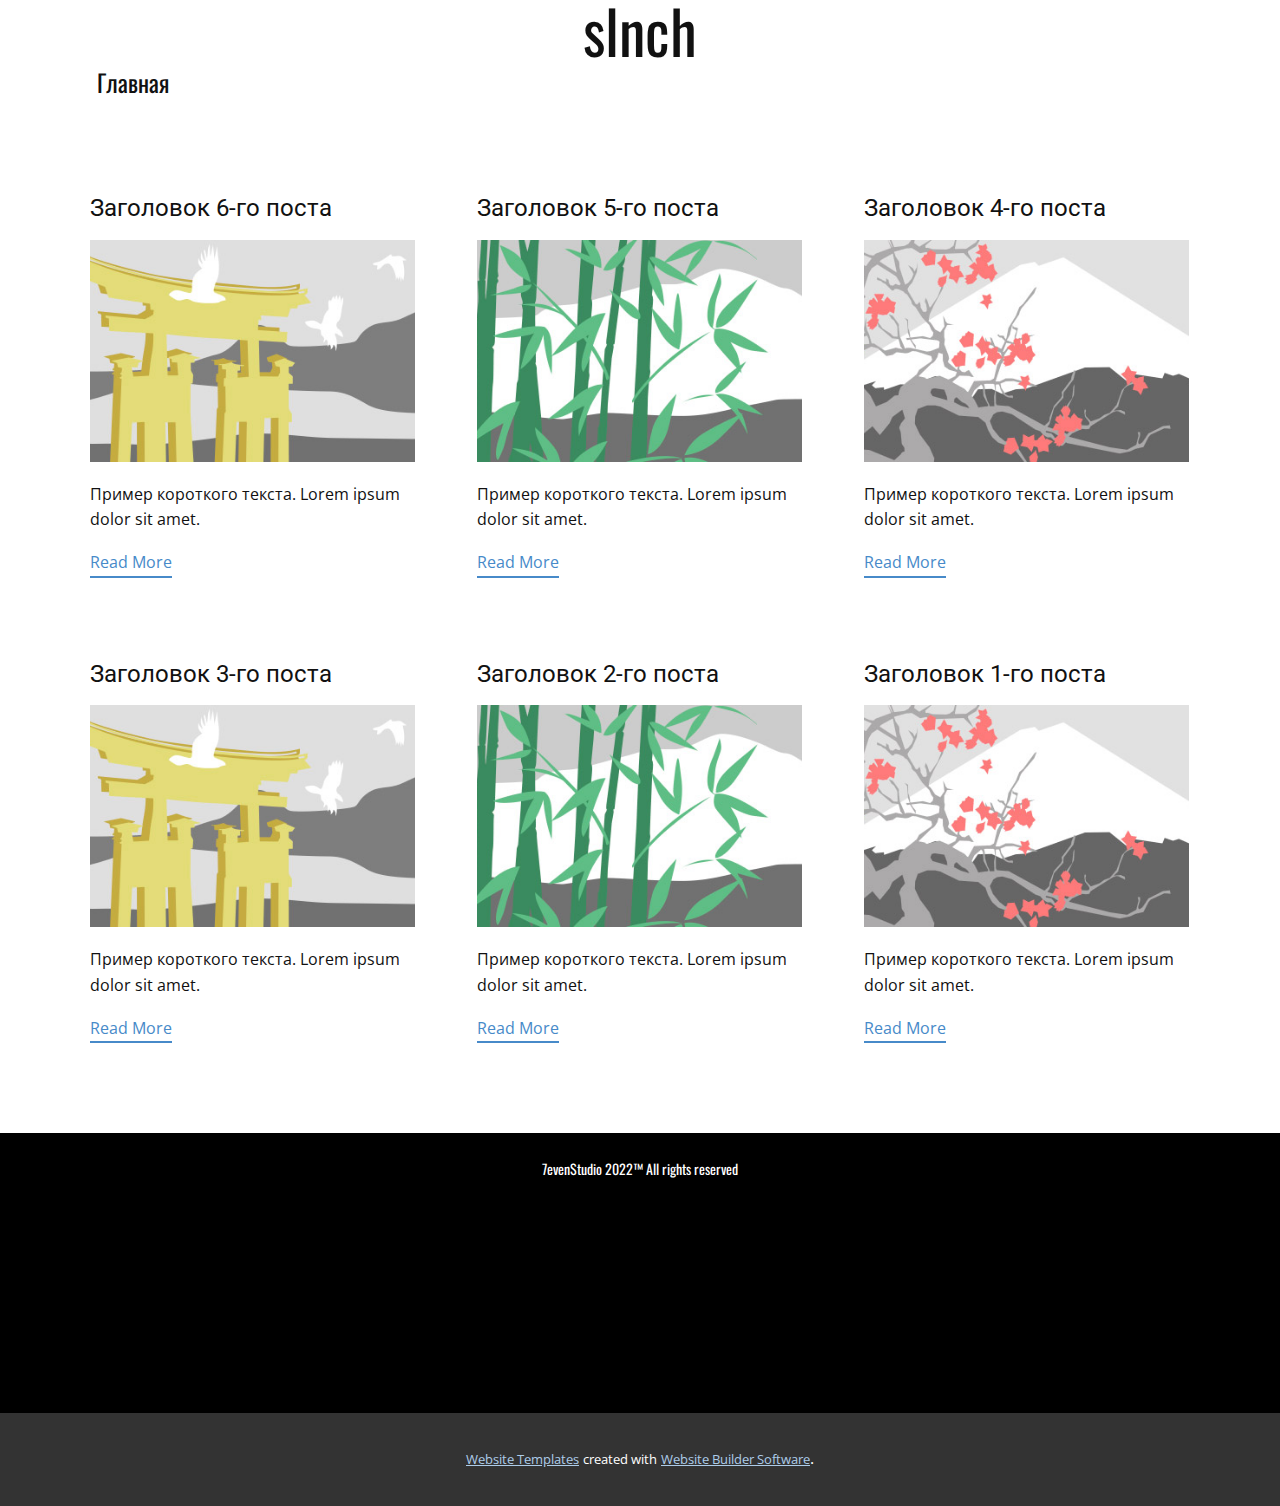
<file: blog/blog.html>
<html style="font-size: 16px;" lang="ru"><head>
    <meta name="viewport" content="width=device-width, initial-scale=1.0">
    <meta charset="utf-8">
    <meta name="keywords" content="404 not found, Welcome!">
    <meta name="description" content="">
    <title>Blog Template</title>
    <link rel="stylesheet" href="../nicepage.css" media="screen">
<link rel="stylesheet" href="../Blog-Template.css" media="screen">
    <script class="u-script" type="text/javascript" src="../jquery.js" "="" defer=""></script>
    <script class="u-script" type="text/javascript" src="../nicepage.js" "="" defer=""></script>
    <meta name="generator" content="Nicepage 4.15.8, nicepage.com">
    <link id="u-theme-google-font" rel="stylesheet" href="https://fonts.googleapis.com/css?family=Roboto:100,100i,300,300i,400,400i,500,500i,700,700i,900,900i|Open+Sans:300,300i,400,400i,500,500i,600,600i,700,700i,800,800i">
    <link id="u-page-google-font" rel="stylesheet" href="https://fonts.googleapis.com/css?family=Oswald:200,300,400,500,600,700">
    
    
    
    
    <script type="application/ld+json">{
		"@context": "http://schema.org",
		"@type": "Organization",
		"name": "MAIN_WEB"
}</script>
    <meta name="theme-color" content="#478ac9">
  </head>
  <body class="u-body u-xl-mode" data-lang="ru"><header class=" u-clearfix u-header u-section-row-container" id="sec-7d97" data-animation-name="" data-animation-duration="0" data-animation-delay="0" data-animation-direction=""><div class="u-section-rows">
        <div class="u-clearfix u-section-row u-section-row-1" data-animation-name="" data-animation-duration="0" data-animation-delay="0" data-animation-direction="" id="sec-5b0d">
          
          
          
          
          
          <div class="u-align-left u-clearfix u-sheet u-valign-middle u-sheet-1">
            <p class="u-align-center u-custom-font u-font-oswald u-hover-feature u-text u-text-1">slnch</p>
          </div>
        </div>
        <div class="u-section-row u-section-row-2" id="sec-98c6">
          <div class="u-clearfix u-sheet u-sheet-2">
            <nav class="u-align-left u-menu u-menu-one-level u-offcanvas u-menu-1" data-submenu-level="with-reload">
              <div class="menu-collapse u-custom-font u-font-oswald" style="font-size: 1.5rem;">
                <a class="u-button-style u-custom-text-active-color u-custom-text-hover-color u-gradient u-nav-link" href="#" style="background-image: linear-gradient(to right, #ff00e1, #0008ff); padding: 5px 4px; font-size: calc(1em + 10px);">
                  <svg class="u-svg-link" preserveAspectRatio="xMidYMin slice" viewBox="0 0 302 302" style=""><use xmlns:xlink="http://www.w3.org/1999/xlink" xlink:href="#svg-8a8f"></use></svg>
                  <svg xmlns="http://www.w3.org/2000/svg" xmlns:xlink="http://www.w3.org/1999/xlink" version="1.1" id="svg-8a8f" x="0px" y="0px" viewBox="0 0 302 302" style="enable-background:new 0 0 302 302;" xml:space="preserve" class="u-svg-content"><g><rect y="36" width="302" height="30"></rect><rect y="236" width="302" height="30"></rect><rect y="136" width="302" height="30"></rect>
</g><g></g><g></g><g></g><g></g><g></g><g></g><g></g><g></g><g></g><g></g><g></g><g></g><g></g><g></g><g></g></svg>
                </a>
              </div>
              <div class="u-custom-menu u-nav-container">
                <ul class="u-custom-font u-font-oswald u-nav u-unstyled u-nav-1"><li class="u-nav-item"><a class="u-button-style u-nav-link u-text-active-black u-text-hover-custom-color-1" href="../MAIN_WINDOW.html" style="padding: 10px 28px;">Главная</a>
</li></ul>
              </div>
              <div class="u-custom-menu u-nav-container-collapse">
                <div class="u-align-center u-container-style u-gradient u-inner-container-layout u-opacity u-opacity-95 u-sidenav u-sidenav-1">
                  <div class="u-inner-container-layout u-sidenav-overflow">
                    <div class="u-menu-close"></div>
                    <ul class="u-align-center u-custom-font u-font-oswald u-nav u-popupmenu-items u-unstyled u-nav-2"><li class="u-nav-item"><a class="u-button-style u-nav-link" href="../MAIN_WINDOW.html">Главная</a>
</li></ul>
                  </div>
                </div>
                <div class="u-black u-menu-overlay u-opacity u-opacity-70"></div>
              </div>
            </nav>
          </div>
          
          
          
          
          
        </div>
      </div></header>
    <section class="u-clearfix u-section-1" id="sec-1bf9">
      <div class="u-clearfix u-sheet u-valign-middle u-sheet-1"><!--blog--><!--blog_options_json--><!--{"type":"Recent","source":"","tags":"","count":""}--><!--/blog_options_json-->
        <div class="u-blog u-expanded-width u-repeater u-repeater-1"><!--blog_post-->
          <div class="u-blog-post u-container-style u-repeater-item u-white u-repeater-item-1">
            <div class="u-container-layout u-similar-container u-valign-top u-container-layout-1"><!--blog_post_header-->
              <h4 class="u-blog-control u-text u-text-1">
                <a class="u-post-header-link" href="../blog/пост-5.html">Заголовок 6-го поста</a>
              </h4><!--/blog_post_header--><!--blog_post_image-->
              <a class="u-post-header-link" href="../blog/пост-5.html"><img alt="" class="u-blog-control u-expanded-width u-image u-image-default u-image-1" src="[data-uri]"></a><!--/blog_post_image--><!--blog_post_content-->
              <div class="u-blog-control u-post-content u-text u-text-2 fr-view">Пример короткого текста. Lorem ipsum dolor sit amet.</div><!--/blog_post_content--><!--blog_post_readmore-->
              <a href="../blog/пост-5.html" class="u-blog-control u-border-2 u-border-palette-1-base u-btn u-btn-rectangle u-button-style u-none u-btn-1"><!--blog_post_readmore_content--><!--options_json--><!--{"content":"Read More","defaultValue":"Читать дальше"}--><!--/options_json-->Read More<!--/blog_post_readmore_content--></a><!--/blog_post_readmore-->
            </div>
          </div><div class="u-blog-post u-container-style u-repeater-item u-video-cover u-white">
            <div class="u-container-layout u-similar-container u-valign-top u-container-layout-2"><!--blog_post_header-->
              <h4 class="u-blog-control u-text u-text-3">
                <a class="u-post-header-link" href="../blog/пост-4.html">Заголовок 5-го поста</a>
              </h4><!--/blog_post_header--><!--blog_post_image-->
              <a class="u-post-header-link" href="../blog/пост-4.html"><img alt="" class="u-blog-control u-expanded-width u-image u-image-default u-image-2" src="[data-uri]"></a><!--/blog_post_image--><!--blog_post_content-->
              <div class="u-blog-control u-post-content u-text u-text-4 fr-view">Пример короткого текста. Lorem ipsum dolor sit amet.</div><!--/blog_post_content--><!--blog_post_readmore-->
              <a href="../blog/пост-4.html" class="u-blog-control u-border-2 u-border-palette-1-base u-btn u-btn-rectangle u-button-style u-none u-btn-2"><!--blog_post_readmore_content--><!--options_json--><!--{"content":"Read More","defaultValue":"Читать дальше"}--><!--/options_json-->Read More<!--/blog_post_readmore_content--></a><!--/blog_post_readmore-->
            </div>
          </div><div class="u-blog-post u-container-style u-repeater-item u-video-cover u-white">
            <div class="u-container-layout u-similar-container u-valign-top u-container-layout-3"><!--blog_post_header-->
              <h4 class="u-blog-control u-text u-text-5">
                <a class="u-post-header-link" href="../blog/пост-3.html">Заголовок 4-го поста</a>
              </h4><!--/blog_post_header--><!--blog_post_image-->
              <a class="u-post-header-link" href="../blog/пост-3.html"><img alt="" class="u-blog-control u-expanded-width u-image u-image-default u-image-3" src="[data-uri]"></a><!--/blog_post_image--><!--blog_post_content-->
              <div class="u-blog-control u-post-content u-text u-text-6 fr-view">Пример короткого текста. Lorem ipsum dolor sit amet.</div><!--/blog_post_content--><!--blog_post_readmore-->
              <a href="../blog/пост-3.html" class="u-blog-control u-border-2 u-border-palette-1-base u-btn u-btn-rectangle u-button-style u-none u-btn-3"><!--blog_post_readmore_content--><!--options_json--><!--{"content":"Read More","defaultValue":"Читать дальше"}--><!--/options_json-->Read More<!--/blog_post_readmore_content--></a><!--/blog_post_readmore-->
            </div>
          </div><div class="u-blog-post u-container-style u-repeater-item u-white u-repeater-item-1">
            <div class="u-container-layout u-similar-container u-valign-top u-container-layout-1"><!--blog_post_header-->
              <h4 class="u-blog-control u-text u-text-1">
                <a class="u-post-header-link" href="../blog/пост-2.html">Заголовок 3-го поста</a>
              </h4><!--/blog_post_header--><!--blog_post_image-->
              <a class="u-post-header-link" href="../blog/пост-2.html"><img alt="" class="u-blog-control u-expanded-width u-image u-image-default u-image-1" src="[data-uri]"></a><!--/blog_post_image--><!--blog_post_content-->
              <div class="u-blog-control u-post-content u-text u-text-2 fr-view">Пример короткого текста. Lorem ipsum dolor sit amet.</div><!--/blog_post_content--><!--blog_post_readmore-->
              <a href="../blog/пост-2.html" class="u-blog-control u-border-2 u-border-palette-1-base u-btn u-btn-rectangle u-button-style u-none u-btn-1"><!--blog_post_readmore_content--><!--options_json--><!--{"content":"Read More","defaultValue":"Читать дальше"}--><!--/options_json-->Read More<!--/blog_post_readmore_content--></a><!--/blog_post_readmore-->
            </div>
          </div><div class="u-blog-post u-container-style u-repeater-item u-video-cover u-white">
            <div class="u-container-layout u-similar-container u-valign-top u-container-layout-2"><!--blog_post_header-->
              <h4 class="u-blog-control u-text u-text-3">
                <a class="u-post-header-link" href="../blog/пост-1.html">Заголовок 2-го поста</a>
              </h4><!--/blog_post_header--><!--blog_post_image-->
              <a class="u-post-header-link" href="../blog/пост-1.html"><img alt="" class="u-blog-control u-expanded-width u-image u-image-default u-image-2" src="[data-uri]"></a><!--/blog_post_image--><!--blog_post_content-->
              <div class="u-blog-control u-post-content u-text u-text-4 fr-view">Пример короткого текста. Lorem ipsum dolor sit amet.</div><!--/blog_post_content--><!--blog_post_readmore-->
              <a href="../blog/пост-1.html" class="u-blog-control u-border-2 u-border-palette-1-base u-btn u-btn-rectangle u-button-style u-none u-btn-2"><!--blog_post_readmore_content--><!--options_json--><!--{"content":"Read More","defaultValue":"Читать дальше"}--><!--/options_json-->Read More<!--/blog_post_readmore_content--></a><!--/blog_post_readmore-->
            </div>
          </div><div class="u-blog-post u-container-style u-repeater-item u-video-cover u-white">
            <div class="u-container-layout u-similar-container u-valign-top u-container-layout-3"><!--blog_post_header-->
              <h4 class="u-blog-control u-text u-text-5">
                <a class="u-post-header-link" href="../blog/пост.html">Заголовок 1-го поста</a>
              </h4><!--/blog_post_header--><!--blog_post_image-->
              <a class="u-post-header-link" href="../blog/пост.html"><img alt="" class="u-blog-control u-expanded-width u-image u-image-default u-image-3" src="[data-uri]"></a><!--/blog_post_image--><!--blog_post_content-->
              <div class="u-blog-control u-post-content u-text u-text-6 fr-view">Пример короткого текста. Lorem ipsum dolor sit amet.</div><!--/blog_post_content--><!--blog_post_readmore-->
              <a href="../blog/пост.html" class="u-blog-control u-border-2 u-border-palette-1-base u-btn u-btn-rectangle u-button-style u-none u-btn-3"><!--blog_post_readmore_content--><!--options_json--><!--{"content":"Read More","defaultValue":"Читать дальше"}--><!--/options_json-->Read More<!--/blog_post_readmore_content--></a><!--/blog_post_readmore-->
            </div>
          </div><!--/blog_post--><!--blog_post-->
          <!--/blog_post--><!--blog_post-->
          <!--/blog_post-->
        </div><!--/blog-->
      </div>
    </section>
    
    
    
    
    <footer class="u-align-center u-black u-clearfix u-footer u-footer" id="sec-1759"><div class="u-clearfix u-sheet u-sheet-1">
        <p class="u-custom-font u-font-oswald u-small-text u-text u-text-variant u-text-1">7evenStudio 2022™︎ All rights reserved<br>
        </p>
      </div></footer>
    <section class="u-backlink u-clearfix u-grey-80">
      <a class="u-link" href="https://nicepage.com/website-templates" target="_blank">
        <span>Website Templates</span>
      </a>
      <p class="u-text">
        <span>created with</span>
      </p>
      <a class="u-link" href="" target="_blank">
        <span>Website Builder Software</span>
      </a>. 
    </section>
  
</body></html>
</file>
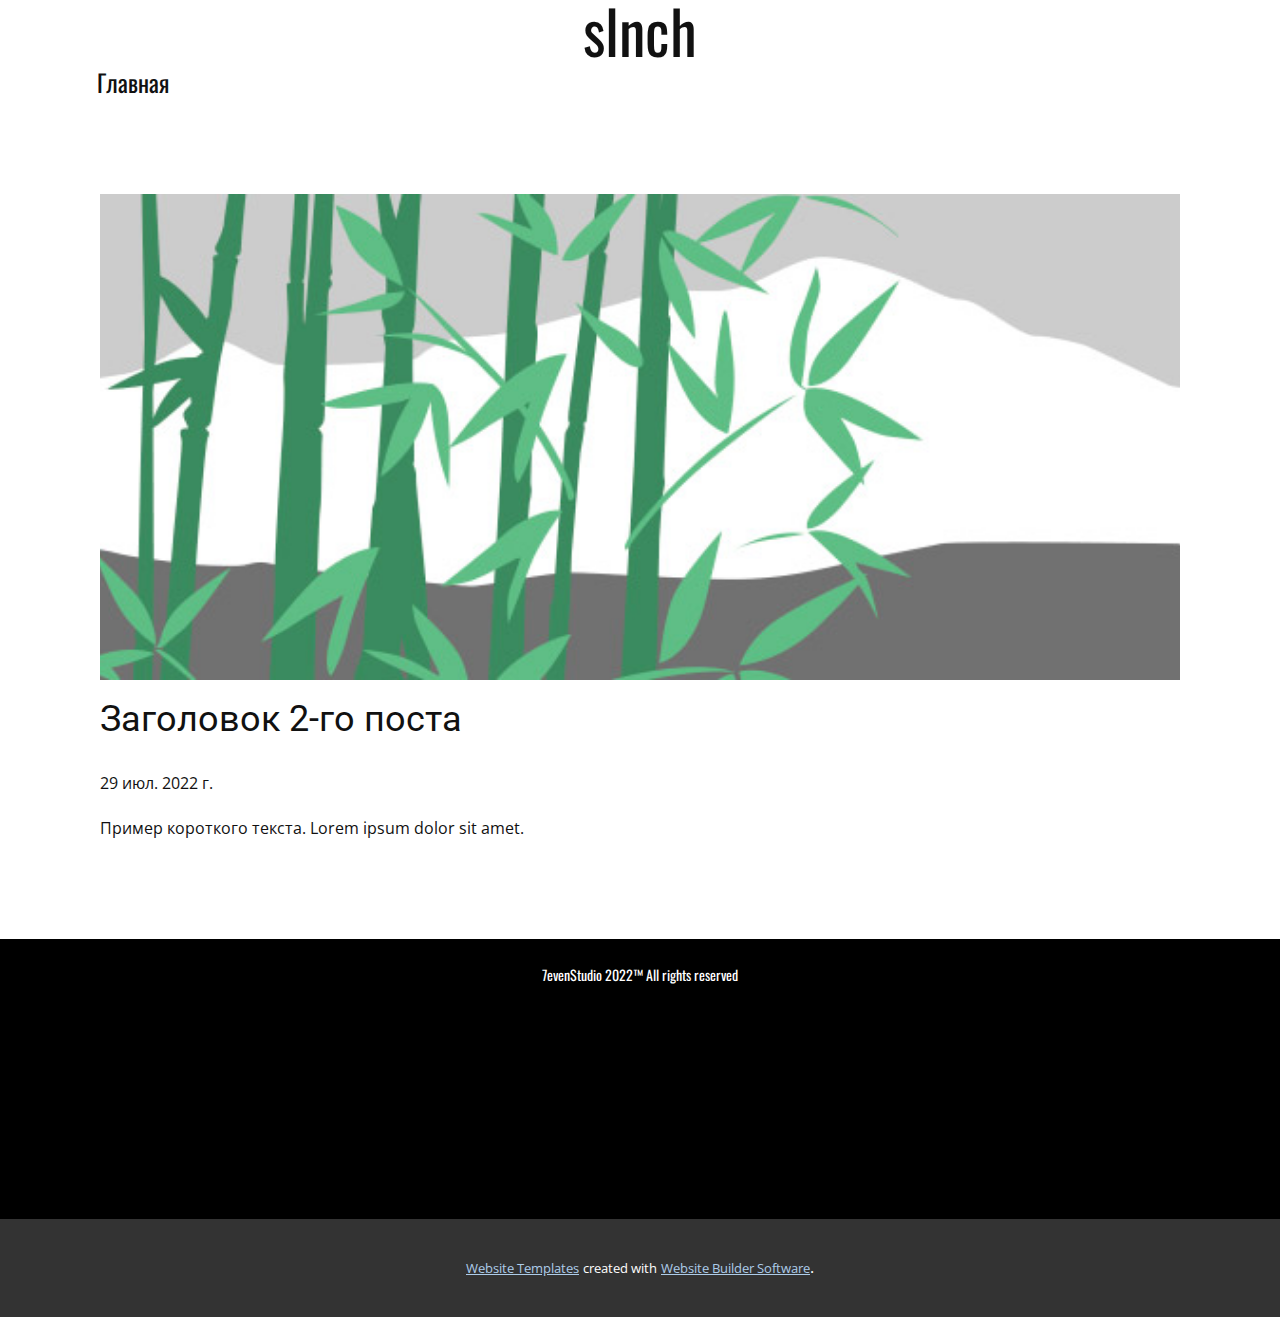
<file: blog/пост-1.html>
<!doctype html>
<html style="font-size: 16px;" lang="ru"><head>
    <meta name="viewport" content="width=device-width, initial-scale=1.0">
    <meta charset="utf-8">
    <meta name="keywords" content="Заголовок 1-го поста">
    <meta name="description" content="">
    <title>Заголовок 2-го поста</title>
    <link rel="stylesheet" href="../nicepage.css" media="screen">
<link rel="stylesheet" href="../Post-Template.css" media="screen">
    <script class="u-script" type="text/javascript" src="../jquery.js" "="" defer=""></script>
    <script class="u-script" type="text/javascript" src="../nicepage.js" "="" defer=""></script>
    <meta name="generator" content="Nicepage 4.15.8, nicepage.com">
    <link id="u-theme-google-font" rel="stylesheet" href="https://fonts.googleapis.com/css?family=Roboto:100,100i,300,300i,400,400i,500,500i,700,700i,900,900i|Open+Sans:300,300i,400,400i,500,500i,600,600i,700,700i,800,800i">
    <link id="u-page-google-font" rel="stylesheet" href="https://fonts.googleapis.com/css?family=Oswald:200,300,400,500,600,700">
    
    
    
    
    <script type="application/ld+json">{
		"@context": "http://schema.org",
		"@type": "Organization",
		"name": "MAIN_WEB"
}</script>
    <meta name="theme-color" content="#478ac9">
  </head>
  <body class="u-body u-xl-mode" data-lang="ru"><header class=" u-clearfix u-header u-section-row-container" id="sec-7d97" data-animation-name="" data-animation-duration="0" data-animation-delay="0" data-animation-direction=""><div class="u-section-rows">
        <div class="u-clearfix u-section-row u-section-row-1" data-animation-name="" data-animation-duration="0" data-animation-delay="0" data-animation-direction="" id="sec-5b0d">
          
          
          
          
          
          <div class="u-align-left u-clearfix u-sheet u-valign-middle u-sheet-1">
            <p class="u-align-center u-custom-font u-font-oswald u-hover-feature u-text u-text-1">slnch</p>
          </div>
        </div>
        <div class="u-section-row u-section-row-2" id="sec-98c6">
          <div class="u-clearfix u-sheet u-sheet-2">
            <nav class="u-align-left u-menu u-menu-one-level u-offcanvas u-menu-1" data-submenu-level="with-reload">
              <div class="menu-collapse u-custom-font u-font-oswald" style="font-size: 1.5rem;">
                <a class="u-button-style u-custom-text-active-color u-custom-text-hover-color u-gradient u-nav-link" href="#" style="background-image: linear-gradient(to right, #ff00e1, #0008ff); padding: 5px 4px; font-size: calc(1em + 10px);">
                  <svg class="u-svg-link" preserveAspectRatio="xMidYMin slice" viewBox="0 0 302 302" style=""><use xmlns:xlink="http://www.w3.org/1999/xlink" xlink:href="#svg-8a8f"></use></svg>
                  <svg xmlns="http://www.w3.org/2000/svg" xmlns:xlink="http://www.w3.org/1999/xlink" version="1.1" id="svg-8a8f" x="0px" y="0px" viewBox="0 0 302 302" style="enable-background:new 0 0 302 302;" xml:space="preserve" class="u-svg-content"><g><rect y="36" width="302" height="30"></rect><rect y="236" width="302" height="30"></rect><rect y="136" width="302" height="30"></rect>
</g><g></g><g></g><g></g><g></g><g></g><g></g><g></g><g></g><g></g><g></g><g></g><g></g><g></g><g></g><g></g></svg>
                </a>
              </div>
              <div class="u-custom-menu u-nav-container">
                <ul class="u-custom-font u-font-oswald u-nav u-unstyled u-nav-1"><li class="u-nav-item"><a class="u-button-style u-nav-link u-text-active-black u-text-hover-custom-color-1" href="../MAIN_WINDOW.html" style="padding: 10px 28px;">Главная</a>
</li></ul>
              </div>
              <div class="u-custom-menu u-nav-container-collapse">
                <div class="u-align-center u-container-style u-gradient u-inner-container-layout u-opacity u-opacity-95 u-sidenav u-sidenav-1">
                  <div class="u-inner-container-layout u-sidenav-overflow">
                    <div class="u-menu-close"></div>
                    <ul class="u-align-center u-custom-font u-font-oswald u-nav u-popupmenu-items u-unstyled u-nav-2"><li class="u-nav-item"><a class="u-button-style u-nav-link" href="../MAIN_WINDOW.html">Главная</a>
</li></ul>
                  </div>
                </div>
                <div class="u-black u-menu-overlay u-opacity u-opacity-70"></div>
              </div>
            </nav>
          </div>
          
          
          
          
          
        </div>
      </div></header>
    <section class="u-align-center u-clearfix u-section-1" id="sec-2ea8">
      <div class="u-clearfix u-sheet u-valign-middle-md u-valign-middle-sm u-valign-middle-xs u-sheet-1"><!--post_details--><!--post_details_options_json--><!--{"source":""}--><!--/post_details_options_json--><!--blog_post-->
        <div class="u-container-style u-expanded-width u-post-details u-post-details-1">
          <div class="u-container-layout u-valign-middle u-container-layout-1"><!--blog_post_image-->
            <img alt="" class="u-blog-control u-expanded-width u-image u-image-default u-image-1" src="[data-uri]"><!--/blog_post_image--><!--blog_post_header-->
            <h2 class="u-blog-control u-text u-text-1">Заголовок 2-го поста</h2><!--/blog_post_header--><!--blog_post_metadata-->
            <div class="u-blog-control u-metadata u-metadata-1"><!--blog_post_metadata_date-->
              <span class="u-meta-date u-meta-icon">29 июл. 2022 г.</span><!--/blog_post_metadata_date--><!--blog_post_metadata_category-->
              <!--/blog_post_metadata_category--><!--blog_post_metadata_comments-->
              <!--/blog_post_metadata_comments-->
            </div><!--/blog_post_metadata--><!--blog_post_content-->
            <div class="u-align-justify u-blog-control u-post-content u-text u-text-2 fr-view">
  Пример короткого текста. Lorem ipsum dolor sit amet.
  </div><!--/blog_post_content-->
          </div>
        </div><!--/blog_post--><!--/post_details-->
      </div>
    </section>
    
    
    
    
    <footer class="u-align-center u-black u-clearfix u-footer u-footer" id="sec-1759"><div class="u-clearfix u-sheet u-sheet-1">
        <p class="u-custom-font u-font-oswald u-small-text u-text u-text-variant u-text-1">7evenStudio 2022™︎ All rights reserved<br>
        </p>
      </div></footer>
    <section class="u-backlink u-clearfix u-grey-80">
      <a class="u-link" href="https://nicepage.com/website-templates" target="_blank">
        <span>Website Templates</span>
      </a>
      <p class="u-text">
        <span>created with</span>
      </p>
      <a class="u-link" href="" target="_blank">
        <span>Website Builder Software</span>
      </a>. 
    </section>
  
</body></html>
</file>
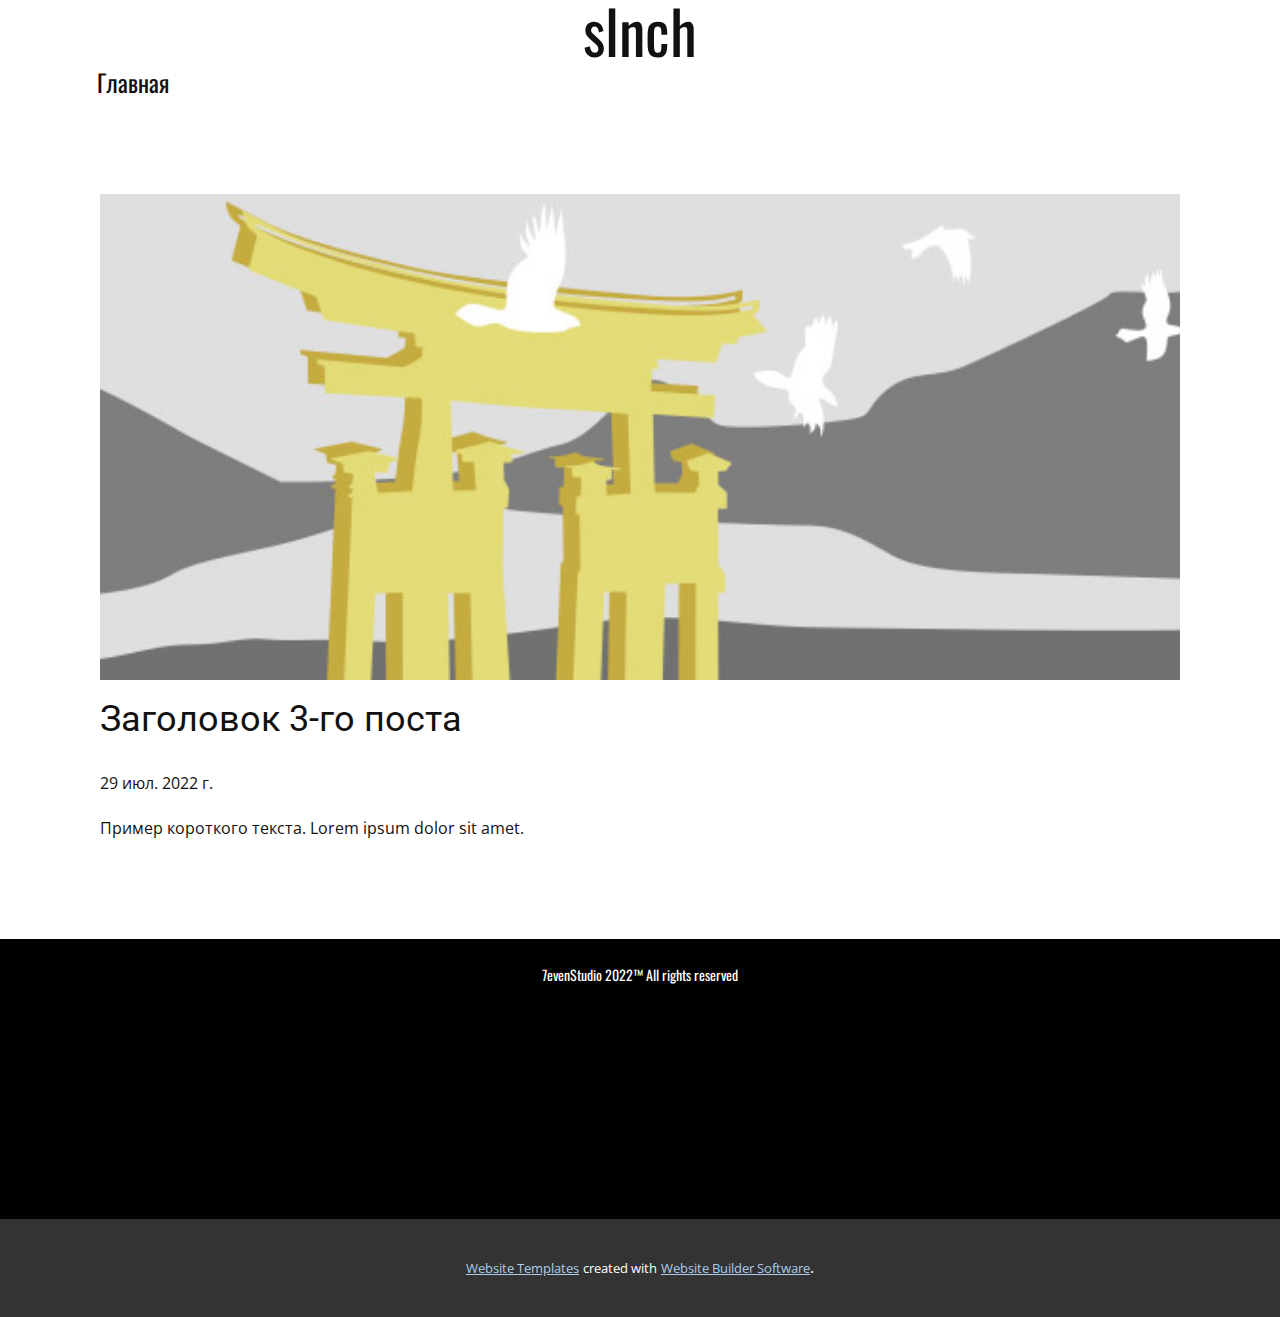
<file: blog/пост-2.html>
<!doctype html>
<html style="font-size: 16px;" lang="ru"><head>
    <meta name="viewport" content="width=device-width, initial-scale=1.0">
    <meta charset="utf-8">
    <meta name="keywords" content="Заголовок 1-го поста">
    <meta name="description" content="">
    <title>Заголовок 3-го поста</title>
    <link rel="stylesheet" href="../nicepage.css" media="screen">
<link rel="stylesheet" href="../Post-Template.css" media="screen">
    <script class="u-script" type="text/javascript" src="../jquery.js" "="" defer=""></script>
    <script class="u-script" type="text/javascript" src="../nicepage.js" "="" defer=""></script>
    <meta name="generator" content="Nicepage 4.15.8, nicepage.com">
    <link id="u-theme-google-font" rel="stylesheet" href="https://fonts.googleapis.com/css?family=Roboto:100,100i,300,300i,400,400i,500,500i,700,700i,900,900i|Open+Sans:300,300i,400,400i,500,500i,600,600i,700,700i,800,800i">
    <link id="u-page-google-font" rel="stylesheet" href="https://fonts.googleapis.com/css?family=Oswald:200,300,400,500,600,700">
    
    
    
    
    <script type="application/ld+json">{
		"@context": "http://schema.org",
		"@type": "Organization",
		"name": "MAIN_WEB"
}</script>
    <meta name="theme-color" content="#478ac9">
  </head>
  <body class="u-body u-xl-mode" data-lang="ru"><header class=" u-clearfix u-header u-section-row-container" id="sec-7d97" data-animation-name="" data-animation-duration="0" data-animation-delay="0" data-animation-direction=""><div class="u-section-rows">
        <div class="u-clearfix u-section-row u-section-row-1" data-animation-name="" data-animation-duration="0" data-animation-delay="0" data-animation-direction="" id="sec-5b0d">
          
          
          
          
          
          <div class="u-align-left u-clearfix u-sheet u-valign-middle u-sheet-1">
            <p class="u-align-center u-custom-font u-font-oswald u-hover-feature u-text u-text-1">slnch</p>
          </div>
        </div>
        <div class="u-section-row u-section-row-2" id="sec-98c6">
          <div class="u-clearfix u-sheet u-sheet-2">
            <nav class="u-align-left u-menu u-menu-one-level u-offcanvas u-menu-1" data-submenu-level="with-reload">
              <div class="menu-collapse u-custom-font u-font-oswald" style="font-size: 1.5rem;">
                <a class="u-button-style u-custom-text-active-color u-custom-text-hover-color u-gradient u-nav-link" href="#" style="background-image: linear-gradient(to right, #ff00e1, #0008ff); padding: 5px 4px; font-size: calc(1em + 10px);">
                  <svg class="u-svg-link" preserveAspectRatio="xMidYMin slice" viewBox="0 0 302 302" style=""><use xmlns:xlink="http://www.w3.org/1999/xlink" xlink:href="#svg-8a8f"></use></svg>
                  <svg xmlns="http://www.w3.org/2000/svg" xmlns:xlink="http://www.w3.org/1999/xlink" version="1.1" id="svg-8a8f" x="0px" y="0px" viewBox="0 0 302 302" style="enable-background:new 0 0 302 302;" xml:space="preserve" class="u-svg-content"><g><rect y="36" width="302" height="30"></rect><rect y="236" width="302" height="30"></rect><rect y="136" width="302" height="30"></rect>
</g><g></g><g></g><g></g><g></g><g></g><g></g><g></g><g></g><g></g><g></g><g></g><g></g><g></g><g></g><g></g></svg>
                </a>
              </div>
              <div class="u-custom-menu u-nav-container">
                <ul class="u-custom-font u-font-oswald u-nav u-unstyled u-nav-1"><li class="u-nav-item"><a class="u-button-style u-nav-link u-text-active-black u-text-hover-custom-color-1" href="../MAIN_WINDOW.html" style="padding: 10px 28px;">Главная</a>
</li></ul>
              </div>
              <div class="u-custom-menu u-nav-container-collapse">
                <div class="u-align-center u-container-style u-gradient u-inner-container-layout u-opacity u-opacity-95 u-sidenav u-sidenav-1">
                  <div class="u-inner-container-layout u-sidenav-overflow">
                    <div class="u-menu-close"></div>
                    <ul class="u-align-center u-custom-font u-font-oswald u-nav u-popupmenu-items u-unstyled u-nav-2"><li class="u-nav-item"><a class="u-button-style u-nav-link" href="../MAIN_WINDOW.html">Главная</a>
</li></ul>
                  </div>
                </div>
                <div class="u-black u-menu-overlay u-opacity u-opacity-70"></div>
              </div>
            </nav>
          </div>
          
          
          
          
          
        </div>
      </div></header>
    <section class="u-align-center u-clearfix u-section-1" id="sec-2ea8">
      <div class="u-clearfix u-sheet u-valign-middle-md u-valign-middle-sm u-valign-middle-xs u-sheet-1"><!--post_details--><!--post_details_options_json--><!--{"source":""}--><!--/post_details_options_json--><!--blog_post-->
        <div class="u-container-style u-expanded-width u-post-details u-post-details-1">
          <div class="u-container-layout u-valign-middle u-container-layout-1"><!--blog_post_image-->
            <img alt="" class="u-blog-control u-expanded-width u-image u-image-default u-image-1" src="[data-uri]"><!--/blog_post_image--><!--blog_post_header-->
            <h2 class="u-blog-control u-text u-text-1">Заголовок 3-го поста</h2><!--/blog_post_header--><!--blog_post_metadata-->
            <div class="u-blog-control u-metadata u-metadata-1"><!--blog_post_metadata_date-->
              <span class="u-meta-date u-meta-icon">29 июл. 2022 г.</span><!--/blog_post_metadata_date--><!--blog_post_metadata_category-->
              <!--/blog_post_metadata_category--><!--blog_post_metadata_comments-->
              <!--/blog_post_metadata_comments-->
            </div><!--/blog_post_metadata--><!--blog_post_content-->
            <div class="u-align-justify u-blog-control u-post-content u-text u-text-2 fr-view">
  Пример короткого текста. Lorem ipsum dolor sit amet.
  </div><!--/blog_post_content-->
          </div>
        </div><!--/blog_post--><!--/post_details-->
      </div>
    </section>
    
    
    
    
    <footer class="u-align-center u-black u-clearfix u-footer u-footer" id="sec-1759"><div class="u-clearfix u-sheet u-sheet-1">
        <p class="u-custom-font u-font-oswald u-small-text u-text u-text-variant u-text-1">7evenStudio 2022™︎ All rights reserved<br>
        </p>
      </div></footer>
    <section class="u-backlink u-clearfix u-grey-80">
      <a class="u-link" href="https://nicepage.com/website-templates" target="_blank">
        <span>Website Templates</span>
      </a>
      <p class="u-text">
        <span>created with</span>
      </p>
      <a class="u-link" href="" target="_blank">
        <span>Website Builder Software</span>
      </a>. 
    </section>
  
</body></html>
</file>
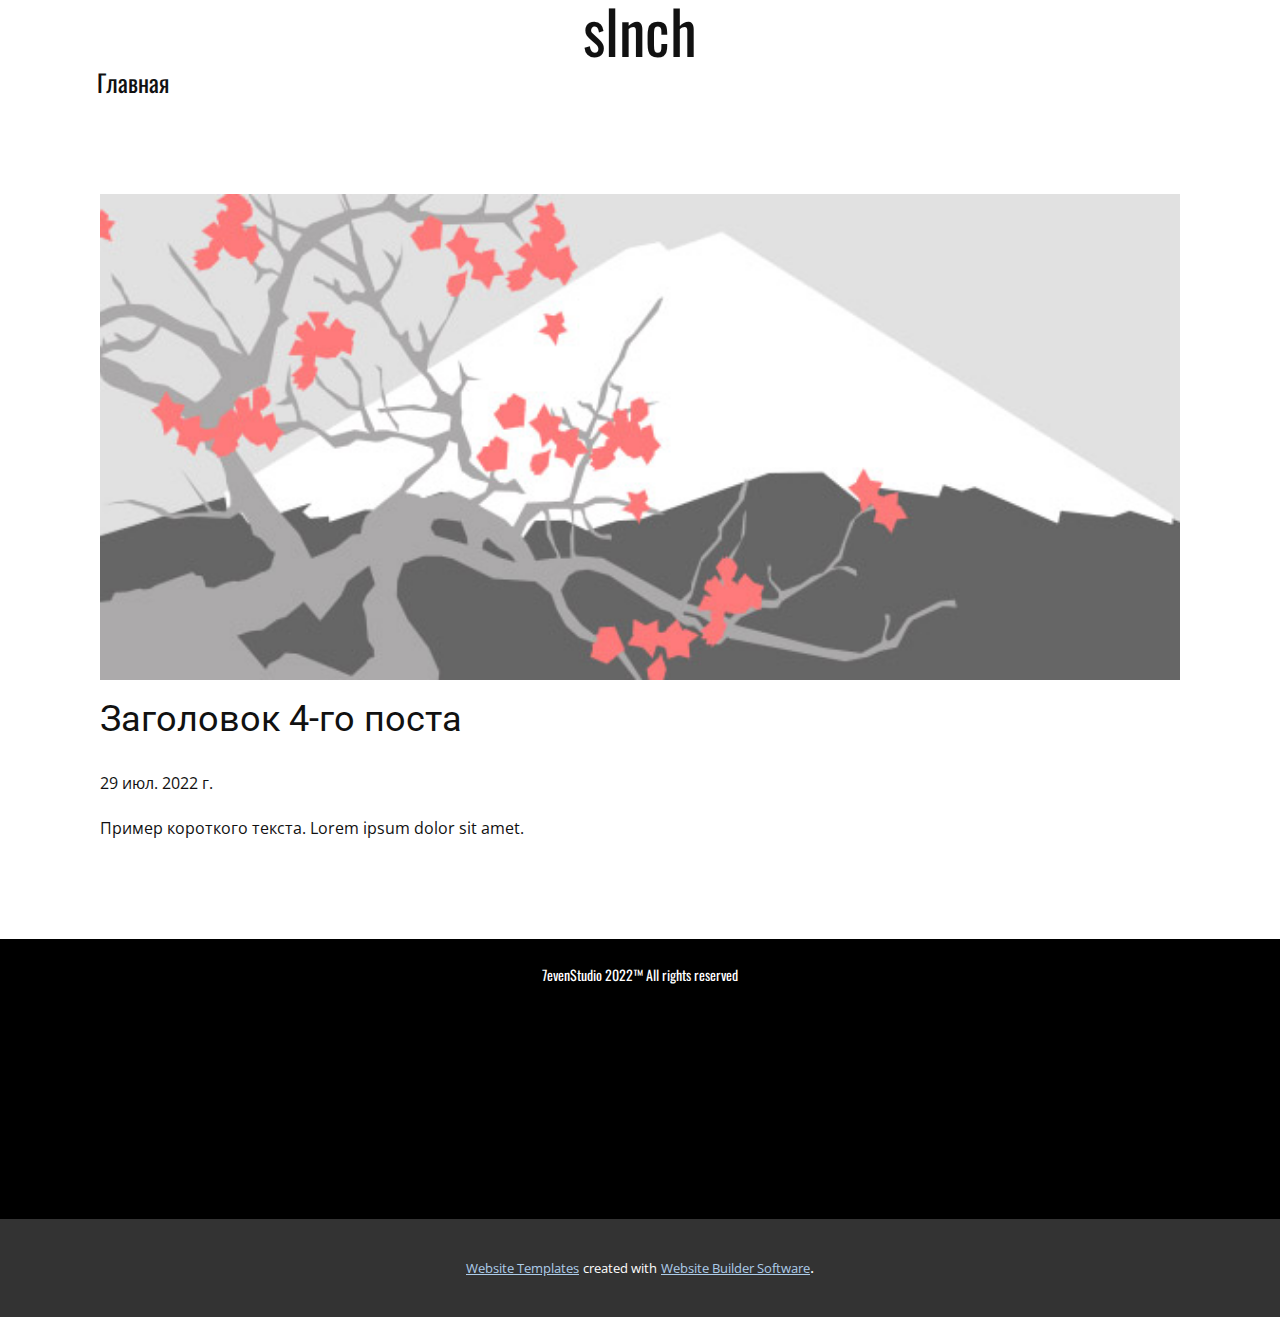
<file: blog/пост-3.html>
<!doctype html>
<html style="font-size: 16px;" lang="ru"><head>
    <meta name="viewport" content="width=device-width, initial-scale=1.0">
    <meta charset="utf-8">
    <meta name="keywords" content="Заголовок 1-го поста">
    <meta name="description" content="">
    <title>Заголовок 4-го поста</title>
    <link rel="stylesheet" href="../nicepage.css" media="screen">
<link rel="stylesheet" href="../Post-Template.css" media="screen">
    <script class="u-script" type="text/javascript" src="../jquery.js" "="" defer=""></script>
    <script class="u-script" type="text/javascript" src="../nicepage.js" "="" defer=""></script>
    <meta name="generator" content="Nicepage 4.15.8, nicepage.com">
    <link id="u-theme-google-font" rel="stylesheet" href="https://fonts.googleapis.com/css?family=Roboto:100,100i,300,300i,400,400i,500,500i,700,700i,900,900i|Open+Sans:300,300i,400,400i,500,500i,600,600i,700,700i,800,800i">
    <link id="u-page-google-font" rel="stylesheet" href="https://fonts.googleapis.com/css?family=Oswald:200,300,400,500,600,700">
    
    
    
    
    <script type="application/ld+json">{
		"@context": "http://schema.org",
		"@type": "Organization",
		"name": "MAIN_WEB"
}</script>
    <meta name="theme-color" content="#478ac9">
  </head>
  <body class="u-body u-xl-mode" data-lang="ru"><header class=" u-clearfix u-header u-section-row-container" id="sec-7d97" data-animation-name="" data-animation-duration="0" data-animation-delay="0" data-animation-direction=""><div class="u-section-rows">
        <div class="u-clearfix u-section-row u-section-row-1" data-animation-name="" data-animation-duration="0" data-animation-delay="0" data-animation-direction="" id="sec-5b0d">
          
          
          
          
          
          <div class="u-align-left u-clearfix u-sheet u-valign-middle u-sheet-1">
            <p class="u-align-center u-custom-font u-font-oswald u-hover-feature u-text u-text-1">slnch</p>
          </div>
        </div>
        <div class="u-section-row u-section-row-2" id="sec-98c6">
          <div class="u-clearfix u-sheet u-sheet-2">
            <nav class="u-align-left u-menu u-menu-one-level u-offcanvas u-menu-1" data-submenu-level="with-reload">
              <div class="menu-collapse u-custom-font u-font-oswald" style="font-size: 1.5rem;">
                <a class="u-button-style u-custom-text-active-color u-custom-text-hover-color u-gradient u-nav-link" href="#" style="background-image: linear-gradient(to right, #ff00e1, #0008ff); padding: 5px 4px; font-size: calc(1em + 10px);">
                  <svg class="u-svg-link" preserveAspectRatio="xMidYMin slice" viewBox="0 0 302 302" style=""><use xmlns:xlink="http://www.w3.org/1999/xlink" xlink:href="#svg-8a8f"></use></svg>
                  <svg xmlns="http://www.w3.org/2000/svg" xmlns:xlink="http://www.w3.org/1999/xlink" version="1.1" id="svg-8a8f" x="0px" y="0px" viewBox="0 0 302 302" style="enable-background:new 0 0 302 302;" xml:space="preserve" class="u-svg-content"><g><rect y="36" width="302" height="30"></rect><rect y="236" width="302" height="30"></rect><rect y="136" width="302" height="30"></rect>
</g><g></g><g></g><g></g><g></g><g></g><g></g><g></g><g></g><g></g><g></g><g></g><g></g><g></g><g></g><g></g></svg>
                </a>
              </div>
              <div class="u-custom-menu u-nav-container">
                <ul class="u-custom-font u-font-oswald u-nav u-unstyled u-nav-1"><li class="u-nav-item"><a class="u-button-style u-nav-link u-text-active-black u-text-hover-custom-color-1" href="../MAIN_WINDOW.html" style="padding: 10px 28px;">Главная</a>
</li></ul>
              </div>
              <div class="u-custom-menu u-nav-container-collapse">
                <div class="u-align-center u-container-style u-gradient u-inner-container-layout u-opacity u-opacity-95 u-sidenav u-sidenav-1">
                  <div class="u-inner-container-layout u-sidenav-overflow">
                    <div class="u-menu-close"></div>
                    <ul class="u-align-center u-custom-font u-font-oswald u-nav u-popupmenu-items u-unstyled u-nav-2"><li class="u-nav-item"><a class="u-button-style u-nav-link" href="../MAIN_WINDOW.html">Главная</a>
</li></ul>
                  </div>
                </div>
                <div class="u-black u-menu-overlay u-opacity u-opacity-70"></div>
              </div>
            </nav>
          </div>
          
          
          
          
          
        </div>
      </div></header>
    <section class="u-align-center u-clearfix u-section-1" id="sec-2ea8">
      <div class="u-clearfix u-sheet u-valign-middle-md u-valign-middle-sm u-valign-middle-xs u-sheet-1"><!--post_details--><!--post_details_options_json--><!--{"source":""}--><!--/post_details_options_json--><!--blog_post-->
        <div class="u-container-style u-expanded-width u-post-details u-post-details-1">
          <div class="u-container-layout u-valign-middle u-container-layout-1"><!--blog_post_image-->
            <img alt="" class="u-blog-control u-expanded-width u-image u-image-default u-image-1" src="[data-uri]"><!--/blog_post_image--><!--blog_post_header-->
            <h2 class="u-blog-control u-text u-text-1">Заголовок 4-го поста</h2><!--/blog_post_header--><!--blog_post_metadata-->
            <div class="u-blog-control u-metadata u-metadata-1"><!--blog_post_metadata_date-->
              <span class="u-meta-date u-meta-icon">29 июл. 2022 г.</span><!--/blog_post_metadata_date--><!--blog_post_metadata_category-->
              <!--/blog_post_metadata_category--><!--blog_post_metadata_comments-->
              <!--/blog_post_metadata_comments-->
            </div><!--/blog_post_metadata--><!--blog_post_content-->
            <div class="u-align-justify u-blog-control u-post-content u-text u-text-2 fr-view">
  Пример короткого текста. Lorem ipsum dolor sit amet.
  </div><!--/blog_post_content-->
          </div>
        </div><!--/blog_post--><!--/post_details-->
      </div>
    </section>
    
    
    
    
    <footer class="u-align-center u-black u-clearfix u-footer u-footer" id="sec-1759"><div class="u-clearfix u-sheet u-sheet-1">
        <p class="u-custom-font u-font-oswald u-small-text u-text u-text-variant u-text-1">7evenStudio 2022™︎ All rights reserved<br>
        </p>
      </div></footer>
    <section class="u-backlink u-clearfix u-grey-80">
      <a class="u-link" href="https://nicepage.com/website-templates" target="_blank">
        <span>Website Templates</span>
      </a>
      <p class="u-text">
        <span>created with</span>
      </p>
      <a class="u-link" href="" target="_blank">
        <span>Website Builder Software</span>
      </a>. 
    </section>
  
</body></html>
</file>
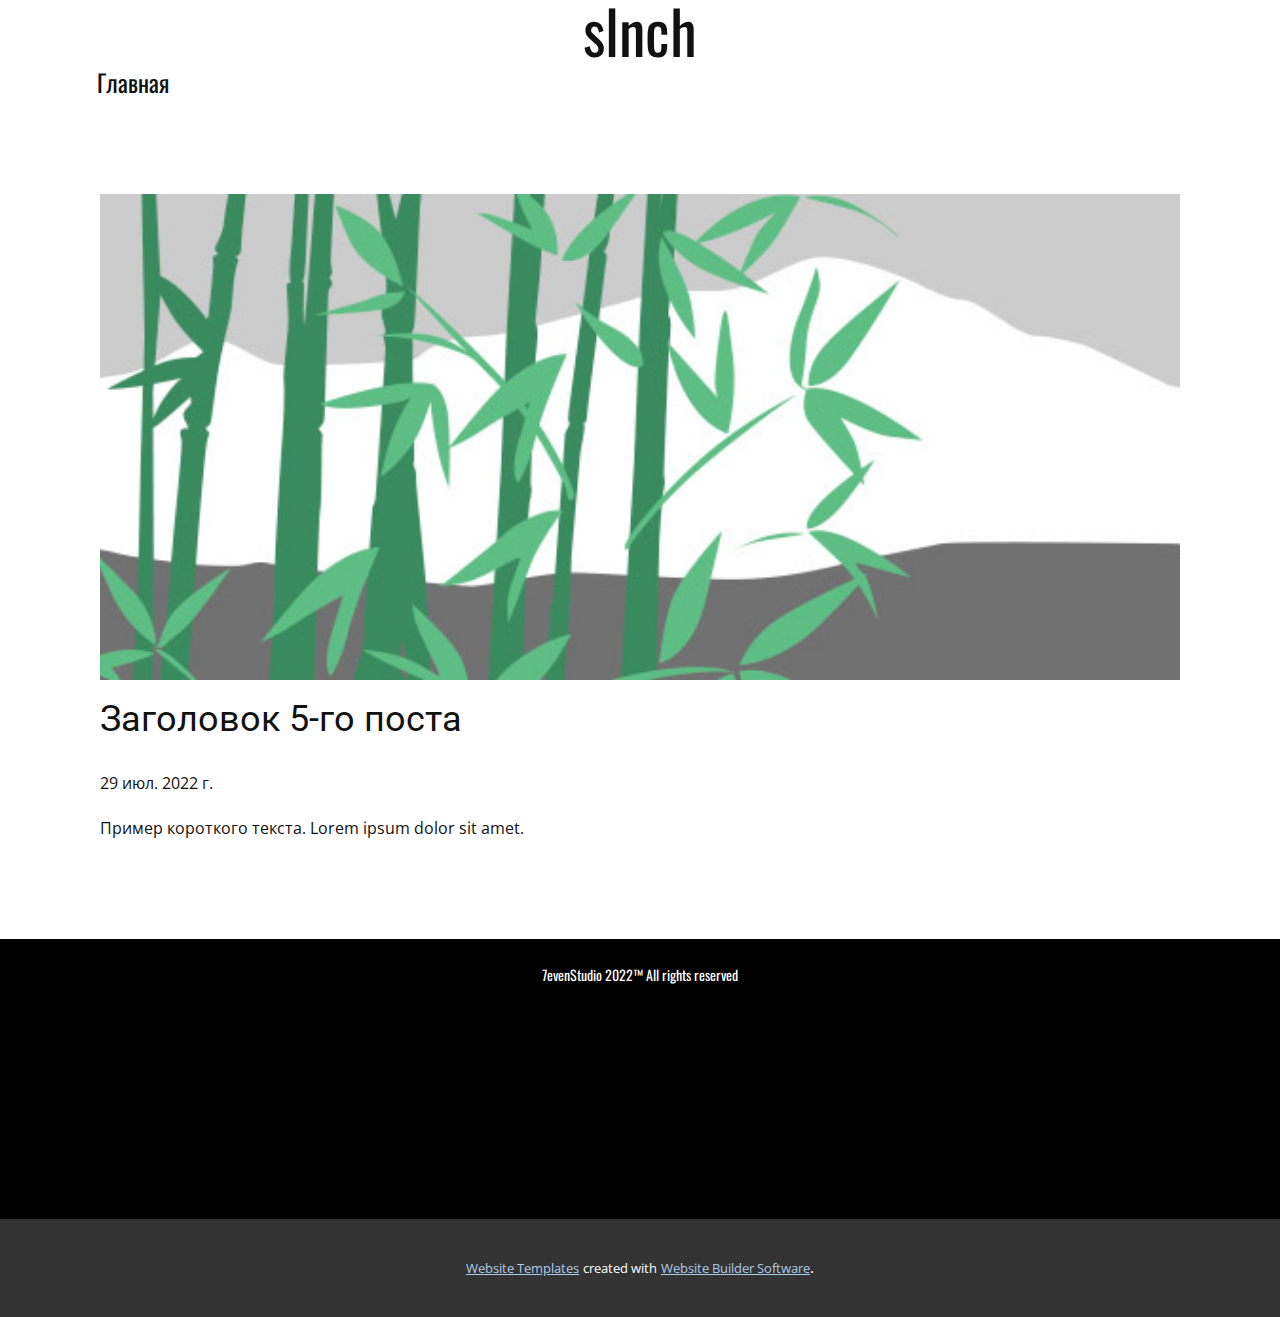
<file: blog/пост-4.html>
<!doctype html>
<html style="font-size: 16px;" lang="ru"><head>
    <meta name="viewport" content="width=device-width, initial-scale=1.0">
    <meta charset="utf-8">
    <meta name="keywords" content="Заголовок 1-го поста">
    <meta name="description" content="">
    <title>Заголовок 5-го поста</title>
    <link rel="stylesheet" href="../nicepage.css" media="screen">
<link rel="stylesheet" href="../Post-Template.css" media="screen">
    <script class="u-script" type="text/javascript" src="../jquery.js" "="" defer=""></script>
    <script class="u-script" type="text/javascript" src="../nicepage.js" "="" defer=""></script>
    <meta name="generator" content="Nicepage 4.15.8, nicepage.com">
    <link id="u-theme-google-font" rel="stylesheet" href="https://fonts.googleapis.com/css?family=Roboto:100,100i,300,300i,400,400i,500,500i,700,700i,900,900i|Open+Sans:300,300i,400,400i,500,500i,600,600i,700,700i,800,800i">
    <link id="u-page-google-font" rel="stylesheet" href="https://fonts.googleapis.com/css?family=Oswald:200,300,400,500,600,700">
    
    
    
    
    <script type="application/ld+json">{
		"@context": "http://schema.org",
		"@type": "Organization",
		"name": "MAIN_WEB"
}</script>
    <meta name="theme-color" content="#478ac9">
  </head>
  <body class="u-body u-xl-mode" data-lang="ru"><header class=" u-clearfix u-header u-section-row-container" id="sec-7d97" data-animation-name="" data-animation-duration="0" data-animation-delay="0" data-animation-direction=""><div class="u-section-rows">
        <div class="u-clearfix u-section-row u-section-row-1" data-animation-name="" data-animation-duration="0" data-animation-delay="0" data-animation-direction="" id="sec-5b0d">
          
          
          
          
          
          <div class="u-align-left u-clearfix u-sheet u-valign-middle u-sheet-1">
            <p class="u-align-center u-custom-font u-font-oswald u-hover-feature u-text u-text-1">slnch</p>
          </div>
        </div>
        <div class="u-section-row u-section-row-2" id="sec-98c6">
          <div class="u-clearfix u-sheet u-sheet-2">
            <nav class="u-align-left u-menu u-menu-one-level u-offcanvas u-menu-1" data-submenu-level="with-reload">
              <div class="menu-collapse u-custom-font u-font-oswald" style="font-size: 1.5rem;">
                <a class="u-button-style u-custom-text-active-color u-custom-text-hover-color u-gradient u-nav-link" href="#" style="background-image: linear-gradient(to right, #ff00e1, #0008ff); padding: 5px 4px; font-size: calc(1em + 10px);">
                  <svg class="u-svg-link" preserveAspectRatio="xMidYMin slice" viewBox="0 0 302 302" style=""><use xmlns:xlink="http://www.w3.org/1999/xlink" xlink:href="#svg-8a8f"></use></svg>
                  <svg xmlns="http://www.w3.org/2000/svg" xmlns:xlink="http://www.w3.org/1999/xlink" version="1.1" id="svg-8a8f" x="0px" y="0px" viewBox="0 0 302 302" style="enable-background:new 0 0 302 302;" xml:space="preserve" class="u-svg-content"><g><rect y="36" width="302" height="30"></rect><rect y="236" width="302" height="30"></rect><rect y="136" width="302" height="30"></rect>
</g><g></g><g></g><g></g><g></g><g></g><g></g><g></g><g></g><g></g><g></g><g></g><g></g><g></g><g></g><g></g></svg>
                </a>
              </div>
              <div class="u-custom-menu u-nav-container">
                <ul class="u-custom-font u-font-oswald u-nav u-unstyled u-nav-1"><li class="u-nav-item"><a class="u-button-style u-nav-link u-text-active-black u-text-hover-custom-color-1" href="../MAIN_WINDOW.html" style="padding: 10px 28px;">Главная</a>
</li></ul>
              </div>
              <div class="u-custom-menu u-nav-container-collapse">
                <div class="u-align-center u-container-style u-gradient u-inner-container-layout u-opacity u-opacity-95 u-sidenav u-sidenav-1">
                  <div class="u-inner-container-layout u-sidenav-overflow">
                    <div class="u-menu-close"></div>
                    <ul class="u-align-center u-custom-font u-font-oswald u-nav u-popupmenu-items u-unstyled u-nav-2"><li class="u-nav-item"><a class="u-button-style u-nav-link" href="../MAIN_WINDOW.html">Главная</a>
</li></ul>
                  </div>
                </div>
                <div class="u-black u-menu-overlay u-opacity u-opacity-70"></div>
              </div>
            </nav>
          </div>
          
          
          
          
          
        </div>
      </div></header>
    <section class="u-align-center u-clearfix u-section-1" id="sec-2ea8">
      <div class="u-clearfix u-sheet u-valign-middle-md u-valign-middle-sm u-valign-middle-xs u-sheet-1"><!--post_details--><!--post_details_options_json--><!--{"source":""}--><!--/post_details_options_json--><!--blog_post-->
        <div class="u-container-style u-expanded-width u-post-details u-post-details-1">
          <div class="u-container-layout u-valign-middle u-container-layout-1"><!--blog_post_image-->
            <img alt="" class="u-blog-control u-expanded-width u-image u-image-default u-image-1" src="[data-uri]"><!--/blog_post_image--><!--blog_post_header-->
            <h2 class="u-blog-control u-text u-text-1">Заголовок 5-го поста</h2><!--/blog_post_header--><!--blog_post_metadata-->
            <div class="u-blog-control u-metadata u-metadata-1"><!--blog_post_metadata_date-->
              <span class="u-meta-date u-meta-icon">29 июл. 2022 г.</span><!--/blog_post_metadata_date--><!--blog_post_metadata_category-->
              <!--/blog_post_metadata_category--><!--blog_post_metadata_comments-->
              <!--/blog_post_metadata_comments-->
            </div><!--/blog_post_metadata--><!--blog_post_content-->
            <div class="u-align-justify u-blog-control u-post-content u-text u-text-2 fr-view">
  Пример короткого текста. Lorem ipsum dolor sit amet.
  </div><!--/blog_post_content-->
          </div>
        </div><!--/blog_post--><!--/post_details-->
      </div>
    </section>
    
    
    
    
    <footer class="u-align-center u-black u-clearfix u-footer u-footer" id="sec-1759"><div class="u-clearfix u-sheet u-sheet-1">
        <p class="u-custom-font u-font-oswald u-small-text u-text u-text-variant u-text-1">7evenStudio 2022™︎ All rights reserved<br>
        </p>
      </div></footer>
    <section class="u-backlink u-clearfix u-grey-80">
      <a class="u-link" href="https://nicepage.com/website-templates" target="_blank">
        <span>Website Templates</span>
      </a>
      <p class="u-text">
        <span>created with</span>
      </p>
      <a class="u-link" href="" target="_blank">
        <span>Website Builder Software</span>
      </a>. 
    </section>
  
</body></html>
</file>
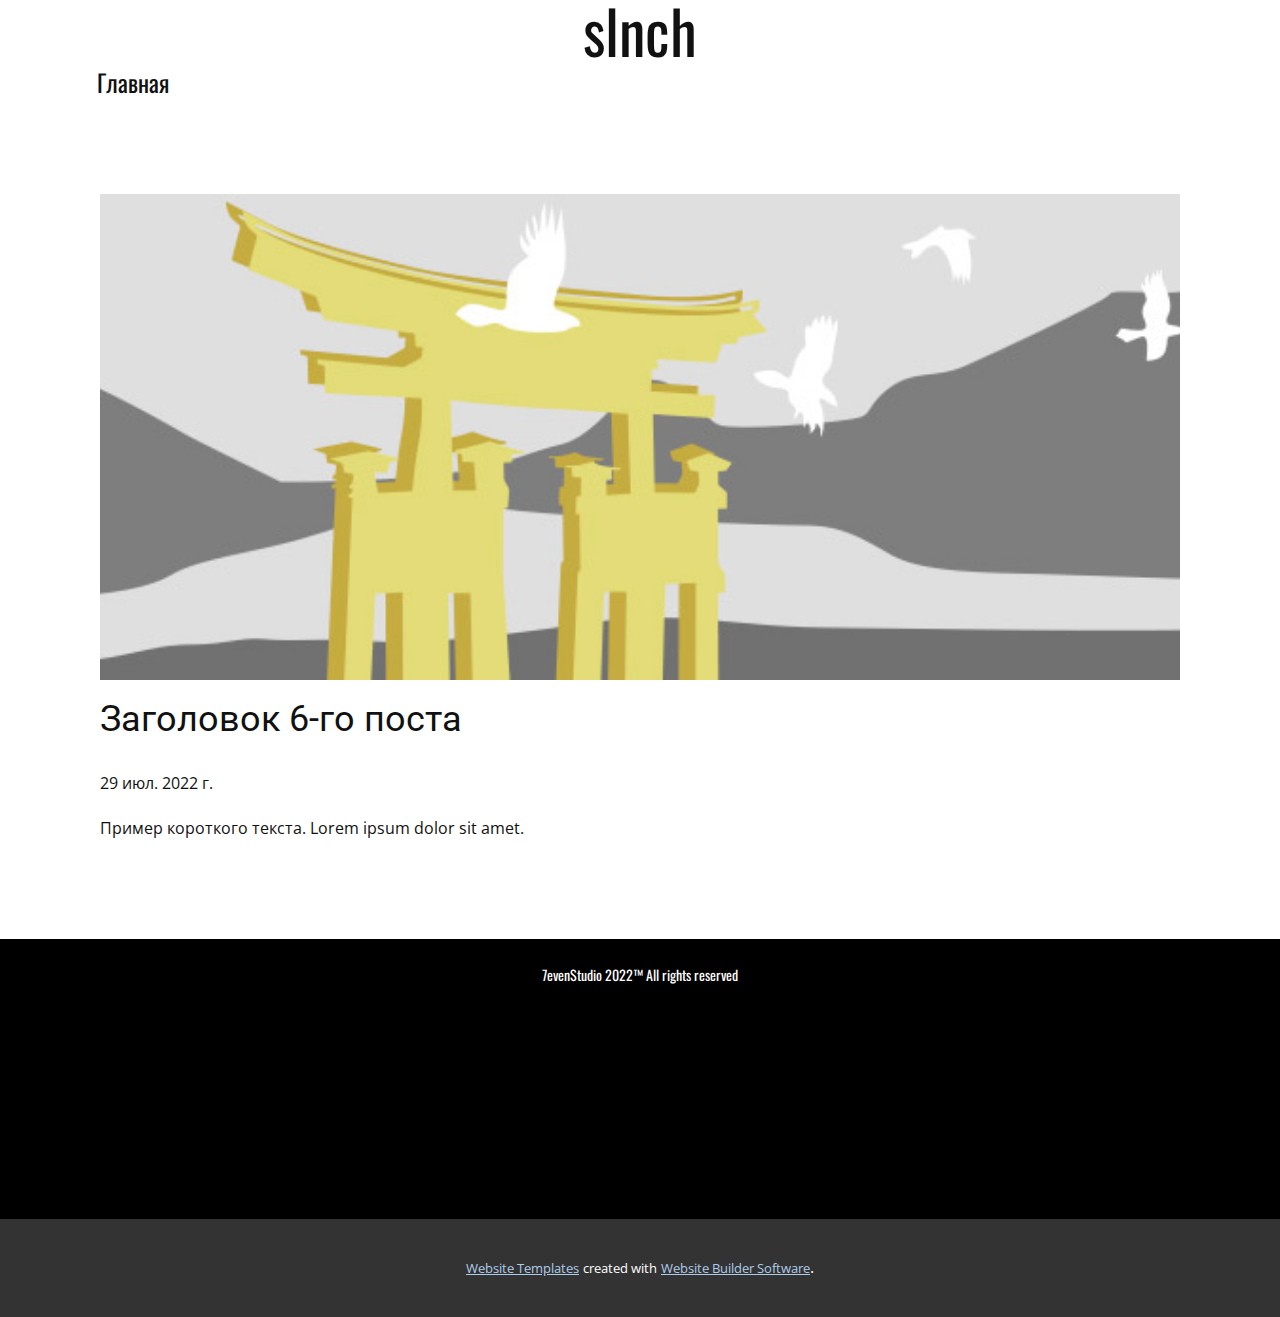
<file: blog/пост-5.html>
<!doctype html>
<html style="font-size: 16px;" lang="ru"><head>
    <meta name="viewport" content="width=device-width, initial-scale=1.0">
    <meta charset="utf-8">
    <meta name="keywords" content="Заголовок 1-го поста">
    <meta name="description" content="">
    <title>Заголовок 6-го поста</title>
    <link rel="stylesheet" href="../nicepage.css" media="screen">
<link rel="stylesheet" href="../Post-Template.css" media="screen">
    <script class="u-script" type="text/javascript" src="../jquery.js" "="" defer=""></script>
    <script class="u-script" type="text/javascript" src="../nicepage.js" "="" defer=""></script>
    <meta name="generator" content="Nicepage 4.15.8, nicepage.com">
    <link id="u-theme-google-font" rel="stylesheet" href="https://fonts.googleapis.com/css?family=Roboto:100,100i,300,300i,400,400i,500,500i,700,700i,900,900i|Open+Sans:300,300i,400,400i,500,500i,600,600i,700,700i,800,800i">
    <link id="u-page-google-font" rel="stylesheet" href="https://fonts.googleapis.com/css?family=Oswald:200,300,400,500,600,700">
    
    
    
    
    <script type="application/ld+json">{
		"@context": "http://schema.org",
		"@type": "Organization",
		"name": "MAIN_WEB"
}</script>
    <meta name="theme-color" content="#478ac9">
  </head>
  <body class="u-body u-xl-mode" data-lang="ru"><header class=" u-clearfix u-header u-section-row-container" id="sec-7d97" data-animation-name="" data-animation-duration="0" data-animation-delay="0" data-animation-direction=""><div class="u-section-rows">
        <div class="u-clearfix u-section-row u-section-row-1" data-animation-name="" data-animation-duration="0" data-animation-delay="0" data-animation-direction="" id="sec-5b0d">
          
          
          
          
          
          <div class="u-align-left u-clearfix u-sheet u-valign-middle u-sheet-1">
            <p class="u-align-center u-custom-font u-font-oswald u-hover-feature u-text u-text-1">slnch</p>
          </div>
        </div>
        <div class="u-section-row u-section-row-2" id="sec-98c6">
          <div class="u-clearfix u-sheet u-sheet-2">
            <nav class="u-align-left u-menu u-menu-one-level u-offcanvas u-menu-1" data-submenu-level="with-reload">
              <div class="menu-collapse u-custom-font u-font-oswald" style="font-size: 1.5rem;">
                <a class="u-button-style u-custom-text-active-color u-custom-text-hover-color u-gradient u-nav-link" href="#" style="background-image: linear-gradient(to right, #ff00e1, #0008ff); padding: 5px 4px; font-size: calc(1em + 10px);">
                  <svg class="u-svg-link" preserveAspectRatio="xMidYMin slice" viewBox="0 0 302 302" style=""><use xmlns:xlink="http://www.w3.org/1999/xlink" xlink:href="#svg-8a8f"></use></svg>
                  <svg xmlns="http://www.w3.org/2000/svg" xmlns:xlink="http://www.w3.org/1999/xlink" version="1.1" id="svg-8a8f" x="0px" y="0px" viewBox="0 0 302 302" style="enable-background:new 0 0 302 302;" xml:space="preserve" class="u-svg-content"><g><rect y="36" width="302" height="30"></rect><rect y="236" width="302" height="30"></rect><rect y="136" width="302" height="30"></rect>
</g><g></g><g></g><g></g><g></g><g></g><g></g><g></g><g></g><g></g><g></g><g></g><g></g><g></g><g></g><g></g></svg>
                </a>
              </div>
              <div class="u-custom-menu u-nav-container">
                <ul class="u-custom-font u-font-oswald u-nav u-unstyled u-nav-1"><li class="u-nav-item"><a class="u-button-style u-nav-link u-text-active-black u-text-hover-custom-color-1" href="../MAIN_WINDOW.html" style="padding: 10px 28px;">Главная</a>
</li></ul>
              </div>
              <div class="u-custom-menu u-nav-container-collapse">
                <div class="u-align-center u-container-style u-gradient u-inner-container-layout u-opacity u-opacity-95 u-sidenav u-sidenav-1">
                  <div class="u-inner-container-layout u-sidenav-overflow">
                    <div class="u-menu-close"></div>
                    <ul class="u-align-center u-custom-font u-font-oswald u-nav u-popupmenu-items u-unstyled u-nav-2"><li class="u-nav-item"><a class="u-button-style u-nav-link" href="../MAIN_WINDOW.html">Главная</a>
</li></ul>
                  </div>
                </div>
                <div class="u-black u-menu-overlay u-opacity u-opacity-70"></div>
              </div>
            </nav>
          </div>
          
          
          
          
          
        </div>
      </div></header>
    <section class="u-align-center u-clearfix u-section-1" id="sec-2ea8">
      <div class="u-clearfix u-sheet u-valign-middle-md u-valign-middle-sm u-valign-middle-xs u-sheet-1"><!--post_details--><!--post_details_options_json--><!--{"source":""}--><!--/post_details_options_json--><!--blog_post-->
        <div class="u-container-style u-expanded-width u-post-details u-post-details-1">
          <div class="u-container-layout u-valign-middle u-container-layout-1"><!--blog_post_image-->
            <img alt="" class="u-blog-control u-expanded-width u-image u-image-default u-image-1" src="[data-uri]"><!--/blog_post_image--><!--blog_post_header-->
            <h2 class="u-blog-control u-text u-text-1">Заголовок 6-го поста</h2><!--/blog_post_header--><!--blog_post_metadata-->
            <div class="u-blog-control u-metadata u-metadata-1"><!--blog_post_metadata_date-->
              <span class="u-meta-date u-meta-icon">29 июл. 2022 г.</span><!--/blog_post_metadata_date--><!--blog_post_metadata_category-->
              <!--/blog_post_metadata_category--><!--blog_post_metadata_comments-->
              <!--/blog_post_metadata_comments-->
            </div><!--/blog_post_metadata--><!--blog_post_content-->
            <div class="u-align-justify u-blog-control u-post-content u-text u-text-2 fr-view">
  Пример короткого текста. Lorem ipsum dolor sit amet.
  </div><!--/blog_post_content-->
          </div>
        </div><!--/blog_post--><!--/post_details-->
      </div>
    </section>
    
    
    
    
    <footer class="u-align-center u-black u-clearfix u-footer u-footer" id="sec-1759"><div class="u-clearfix u-sheet u-sheet-1">
        <p class="u-custom-font u-font-oswald u-small-text u-text u-text-variant u-text-1">7evenStudio 2022™︎ All rights reserved<br>
        </p>
      </div></footer>
    <section class="u-backlink u-clearfix u-grey-80">
      <a class="u-link" href="https://nicepage.com/website-templates" target="_blank">
        <span>Website Templates</span>
      </a>
      <p class="u-text">
        <span>created with</span>
      </p>
      <a class="u-link" href="" target="_blank">
        <span>Website Builder Software</span>
      </a>. 
    </section>
  
</body></html>
</file>
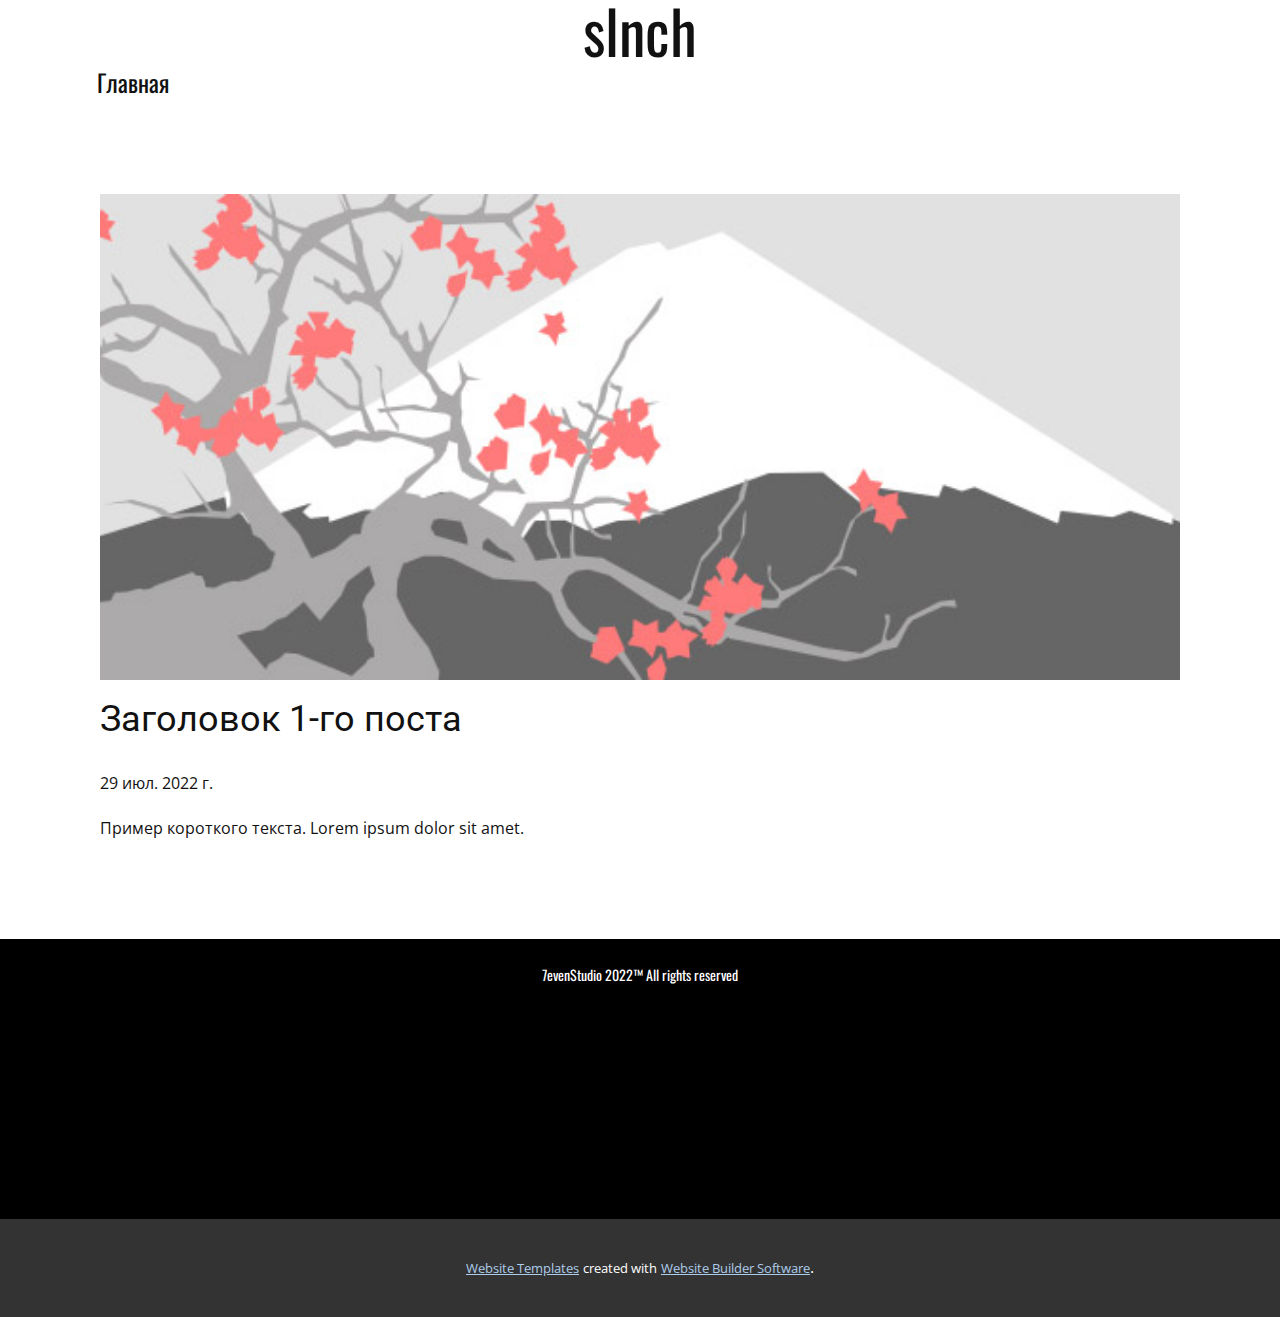
<file: blog/пост.html>
<!doctype html>
<html style="font-size: 16px;" lang="ru"><head>
    <meta name="viewport" content="width=device-width, initial-scale=1.0">
    <meta charset="utf-8">
    <meta name="keywords" content="Заголовок 1-го поста">
    <meta name="description" content="">
    <title>Заголовок 1-го поста</title>
    <link rel="stylesheet" href="../nicepage.css" media="screen">
<link rel="stylesheet" href="../Post-Template.css" media="screen">
    <script class="u-script" type="text/javascript" src="../jquery.js" "="" defer=""></script>
    <script class="u-script" type="text/javascript" src="../nicepage.js" "="" defer=""></script>
    <meta name="generator" content="Nicepage 4.15.8, nicepage.com">
    <link id="u-theme-google-font" rel="stylesheet" href="https://fonts.googleapis.com/css?family=Roboto:100,100i,300,300i,400,400i,500,500i,700,700i,900,900i|Open+Sans:300,300i,400,400i,500,500i,600,600i,700,700i,800,800i">
    <link id="u-page-google-font" rel="stylesheet" href="https://fonts.googleapis.com/css?family=Oswald:200,300,400,500,600,700">
    
    
    
    
    <script type="application/ld+json">{
		"@context": "http://schema.org",
		"@type": "Organization",
		"name": "MAIN_WEB"
}</script>
    <meta name="theme-color" content="#478ac9">
  </head>
  <body class="u-body u-xl-mode" data-lang="ru"><header class=" u-clearfix u-header u-section-row-container" id="sec-7d97" data-animation-name="" data-animation-duration="0" data-animation-delay="0" data-animation-direction=""><div class="u-section-rows">
        <div class="u-clearfix u-section-row u-section-row-1" data-animation-name="" data-animation-duration="0" data-animation-delay="0" data-animation-direction="" id="sec-5b0d">
          
          
          
          
          
          <div class="u-align-left u-clearfix u-sheet u-valign-middle u-sheet-1">
            <p class="u-align-center u-custom-font u-font-oswald u-hover-feature u-text u-text-1">slnch</p>
          </div>
        </div>
        <div class="u-section-row u-section-row-2" id="sec-98c6">
          <div class="u-clearfix u-sheet u-sheet-2">
            <nav class="u-align-left u-menu u-menu-one-level u-offcanvas u-menu-1" data-submenu-level="with-reload">
              <div class="menu-collapse u-custom-font u-font-oswald" style="font-size: 1.5rem;">
                <a class="u-button-style u-custom-text-active-color u-custom-text-hover-color u-gradient u-nav-link" href="#" style="background-image: linear-gradient(to right, #ff00e1, #0008ff); padding: 5px 4px; font-size: calc(1em + 10px);">
                  <svg class="u-svg-link" preserveAspectRatio="xMidYMin slice" viewBox="0 0 302 302" style=""><use xmlns:xlink="http://www.w3.org/1999/xlink" xlink:href="#svg-8a8f"></use></svg>
                  <svg xmlns="http://www.w3.org/2000/svg" xmlns:xlink="http://www.w3.org/1999/xlink" version="1.1" id="svg-8a8f" x="0px" y="0px" viewBox="0 0 302 302" style="enable-background:new 0 0 302 302;" xml:space="preserve" class="u-svg-content"><g><rect y="36" width="302" height="30"></rect><rect y="236" width="302" height="30"></rect><rect y="136" width="302" height="30"></rect>
</g><g></g><g></g><g></g><g></g><g></g><g></g><g></g><g></g><g></g><g></g><g></g><g></g><g></g><g></g><g></g></svg>
                </a>
              </div>
              <div class="u-custom-menu u-nav-container">
                <ul class="u-custom-font u-font-oswald u-nav u-unstyled u-nav-1"><li class="u-nav-item"><a class="u-button-style u-nav-link u-text-active-black u-text-hover-custom-color-1" href="../MAIN_WINDOW.html" style="padding: 10px 28px;">Главная</a>
</li></ul>
              </div>
              <div class="u-custom-menu u-nav-container-collapse">
                <div class="u-align-center u-container-style u-gradient u-inner-container-layout u-opacity u-opacity-95 u-sidenav u-sidenav-1">
                  <div class="u-inner-container-layout u-sidenav-overflow">
                    <div class="u-menu-close"></div>
                    <ul class="u-align-center u-custom-font u-font-oswald u-nav u-popupmenu-items u-unstyled u-nav-2"><li class="u-nav-item"><a class="u-button-style u-nav-link" href="../MAIN_WINDOW.html">Главная</a>
</li></ul>
                  </div>
                </div>
                <div class="u-black u-menu-overlay u-opacity u-opacity-70"></div>
              </div>
            </nav>
          </div>
          
          
          
          
          
        </div>
      </div></header>
    <section class="u-align-center u-clearfix u-section-1" id="sec-2ea8">
      <div class="u-clearfix u-sheet u-valign-middle-md u-valign-middle-sm u-valign-middle-xs u-sheet-1"><!--post_details--><!--post_details_options_json--><!--{"source":""}--><!--/post_details_options_json--><!--blog_post-->
        <div class="u-container-style u-expanded-width u-post-details u-post-details-1">
          <div class="u-container-layout u-valign-middle u-container-layout-1"><!--blog_post_image-->
            <img alt="" class="u-blog-control u-expanded-width u-image u-image-default u-image-1" src="[data-uri]"><!--/blog_post_image--><!--blog_post_header-->
            <h2 class="u-blog-control u-text u-text-1">Заголовок 1-го поста</h2><!--/blog_post_header--><!--blog_post_metadata-->
            <div class="u-blog-control u-metadata u-metadata-1"><!--blog_post_metadata_date-->
              <span class="u-meta-date u-meta-icon">29 июл. 2022 г.</span><!--/blog_post_metadata_date--><!--blog_post_metadata_category-->
              <!--/blog_post_metadata_category--><!--blog_post_metadata_comments-->
              <!--/blog_post_metadata_comments-->
            </div><!--/blog_post_metadata--><!--blog_post_content-->
            <div class="u-align-justify u-blog-control u-post-content u-text u-text-2 fr-view">
  Пример короткого текста. Lorem ipsum dolor sit amet.
  </div><!--/blog_post_content-->
          </div>
        </div><!--/blog_post--><!--/post_details-->
      </div>
    </section>
    
    
    
    
    <footer class="u-align-center u-black u-clearfix u-footer u-footer" id="sec-1759"><div class="u-clearfix u-sheet u-sheet-1">
        <p class="u-custom-font u-font-oswald u-small-text u-text u-text-variant u-text-1">7evenStudio 2022™︎ All rights reserved<br>
        </p>
      </div></footer>
    <section class="u-backlink u-clearfix u-grey-80">
      <a class="u-link" href="https://nicepage.com/website-templates" target="_blank">
        <span>Website Templates</span>
      </a>
      <p class="u-text">
        <span>created with</span>
      </p>
      <a class="u-link" href="" target="_blank">
        <span>Website Builder Software</span>
      </a>. 
    </section>
  
</body></html>
</file>
